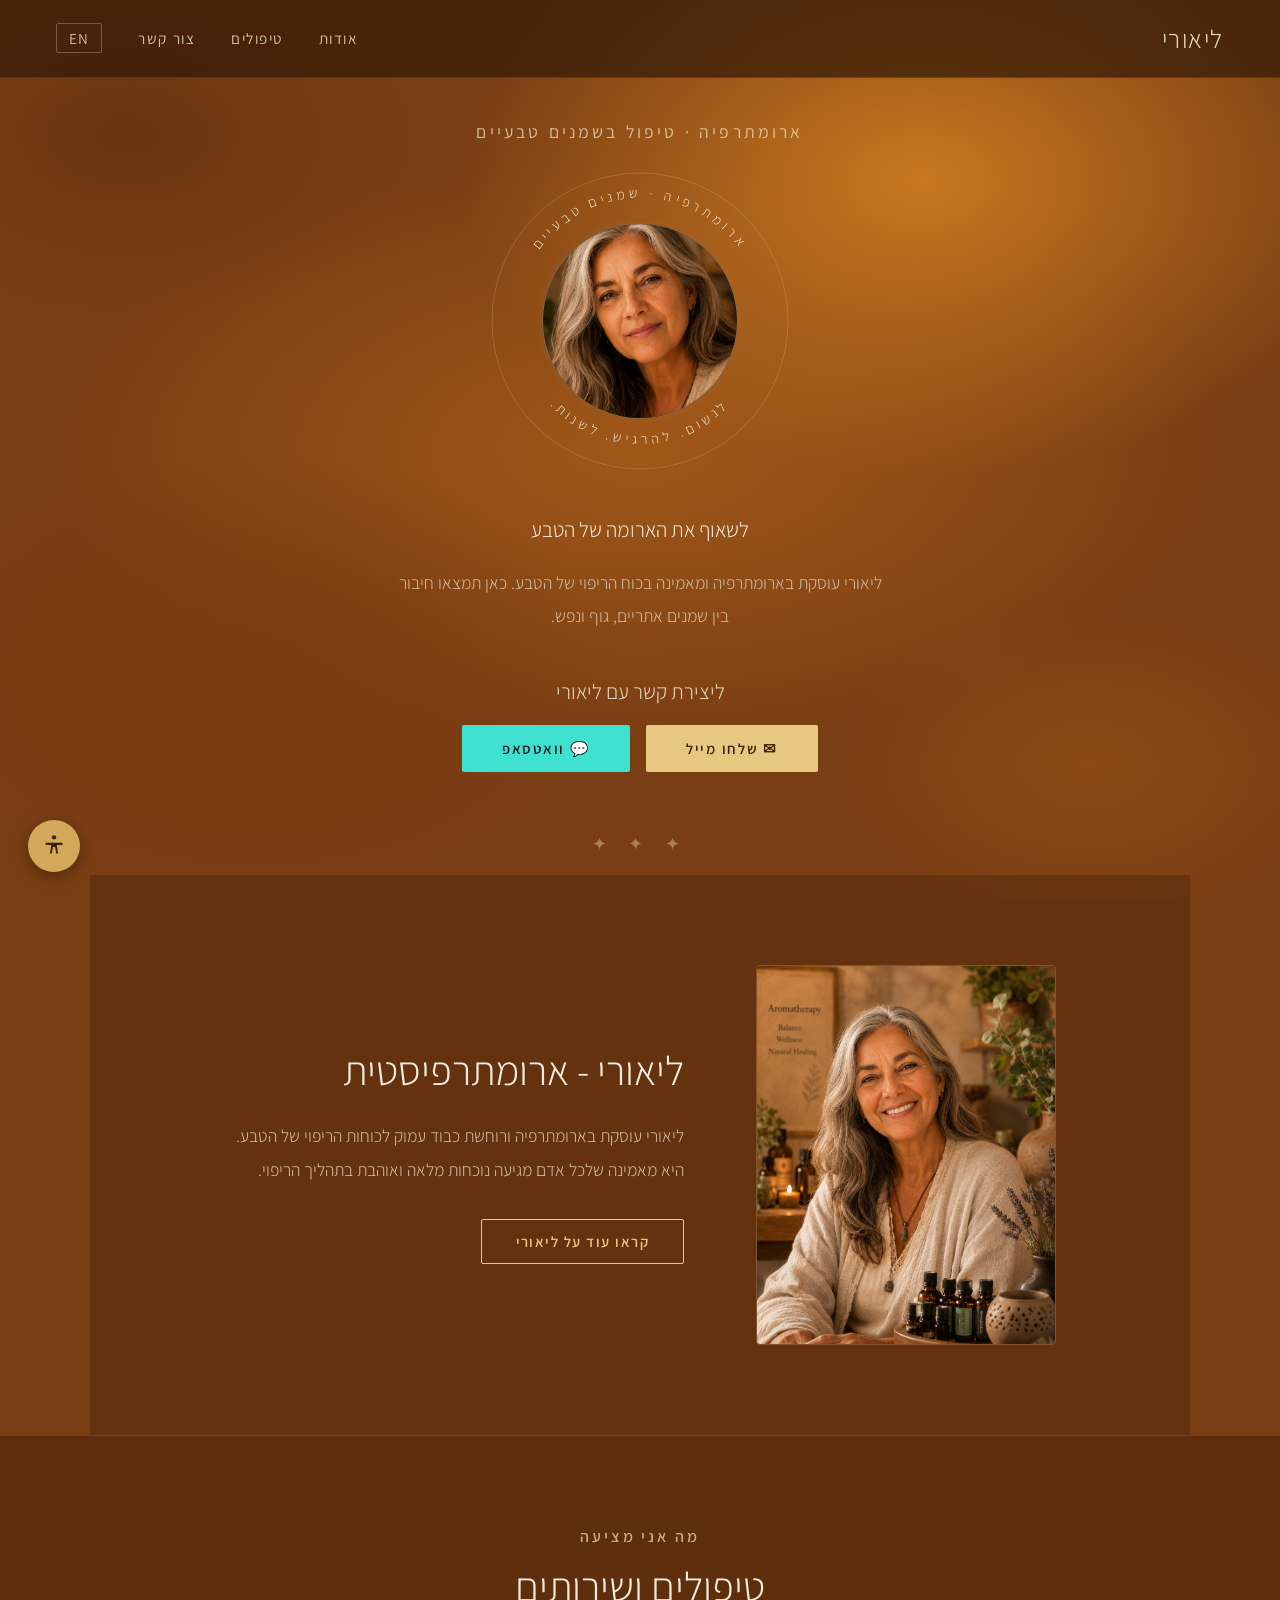
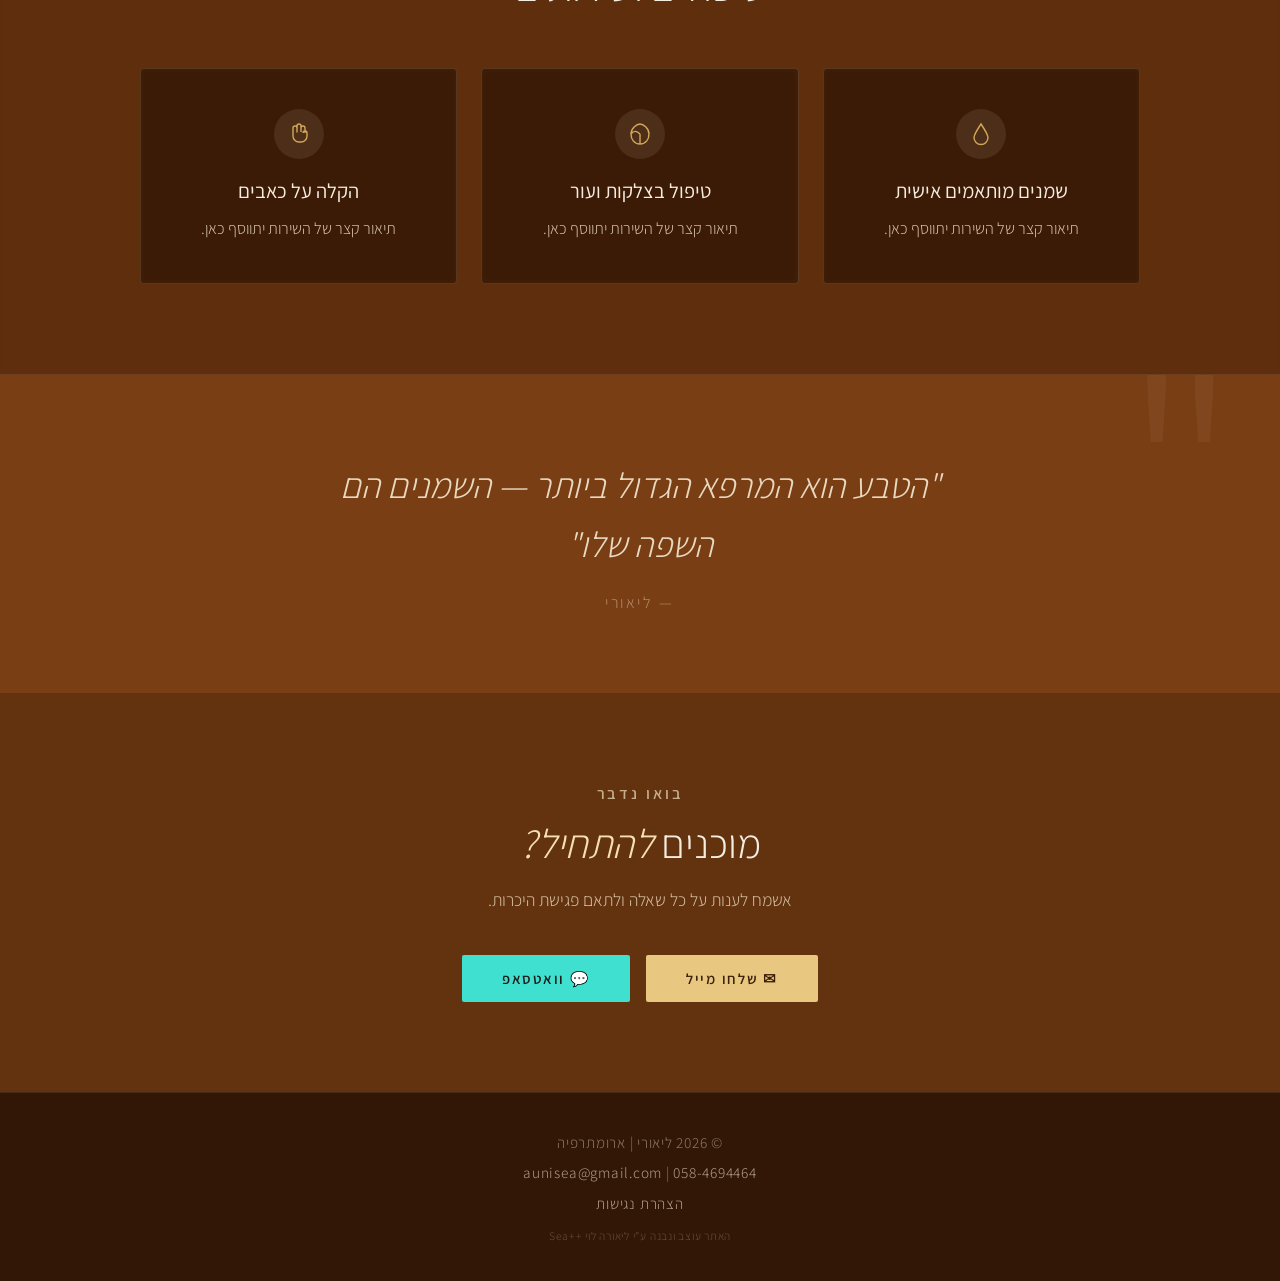
<file: aroma_liori/index.html>
<!DOCTYPE html>
<html lang="he" dir="rtl">
<head>
  <meta charset="UTF-8" />
  <meta name="viewport" content="width=device-width, initial-scale=1.0"/>
  <title>ליאורי | ארומתרפיה</title>
  <link rel="preconnect" href="https://fonts.googleapis.com">
  <link rel="preconnect" href="https://fonts.gstatic.com" crossorigin>
  <link href="https://fonts.googleapis.com/css2?family=Cormorant+Garamond:ital,wght@0,300;0,400;0,500;0,600;1,300;1,400&family=Assistant:wght@300;400;600&display=swap" rel="stylesheet">
  <style>
    :root {
      --bg-deep:    #3B1F08;
      --sand:       #E8D9C0;
      --terracotta: #D4956A;
      --amber:      #C8843C;
      --gold:       #D4A85A;
      --text-light: #F5EDE0;
      --text-mid:   #D4C0A4;
      --text-dim:   #A08868;
    }

    * { margin: 0; padding: 0; box-sizing: border-box; }
    html { scroll-behavior: smooth; }

    body {
      color: var(--text-light);
      font-family: 'Assistant', sans-serif;
      font-weight: 300;
      direction: rtl;
      text-align: right;
      /* painterly warm background — varied, not flat */
      background:
        radial-gradient(ellipse 60% 55% at 72% 20%, #C87820 0%, transparent 60%),
        radial-gradient(ellipse 50% 45% at 20% 75%, #7A3C10 0%, transparent 55%),
        radial-gradient(ellipse 70% 50% at 50% 50%, #A05818 0%, transparent 65%),
        radial-gradient(ellipse 40% 35% at 85% 85%, #8B4A14 0%, transparent 50%),
        radial-gradient(ellipse 45% 40% at 10% 15%, #6B3410 0%, transparent 50%),
        #7A3E14;
      background-attachment: fixed;
    }

    /* ══ NAV ══ */
    nav {
      position: fixed;
      top: 0; right: 0; left: 0;
      z-index: 100;
      display: flex;
      justify-content: space-between;
      align-items: center;
      padding: 22px 56px;
      background: rgba(50, 25, 6, 0.7);
      backdrop-filter: blur(16px);
      border-bottom: 1px solid rgba(232,217,192,0.12);
    }

    .nav-logo {
      font-family: 'Assistant', sans-serif;
      font-size: 1.6rem;
      font-weight: 300;
      color: var(--sand);
      letter-spacing: 0.06em;
      text-decoration: none;
    }

    .nav-links { display: flex; gap: 36px; list-style: none; }
    .nav-links a {
      font-size: 0.95rem; font-weight: 400;
      color: var(--text-mid);
      text-decoration: none; letter-spacing: 0.1em;
      transition: color 0.3s;
    }
    .nav-links a:hover { color: var(--gold); }

    /* ══ HERO ══ */
    .hero {
      display: flex;
      flex-direction: column;
      justify-content: center;
      align-items: center;
      text-align: center;
      padding: 120px 40px 40px;
    }

    /* ── arc circle ── */
    .arc-wrap {
      position: relative;
      width: 320px; height: 320px;
      margin: 0 auto 36px;
      opacity: 0;
      animation: fadeUp 1s ease 0.3s forwards;
    }

    .arc-svg {
      position: absolute;
      inset: 0;
      width: 100%; height: 100%;
      overflow: visible;
    }

    .arc-text {
      font-family: 'Assistant', sans-serif;
      font-size: 14px;
      font-weight: 300;
      letter-spacing: 4px;
      fill: #F0DFC0;
    }

    .photo-circle {
      position: absolute;
      /* centered: (320 - 196) / 2 = 62px from each side */
      top: 62px; left: 62px;
      width: 196px; height: 196px;
      border-radius: 50%;
      background: rgba(60,30,8,0.6);
      border: 1.5px solid rgba(232,217,192,0.3);
      display: flex;
      flex-direction: column;
      align-items: center;
      justify-content: center;
      gap: 6px;
      overflow: hidden;
      backdrop-filter: blur(4px);
    }

    .photo-circle img { width: 100%; height: 100%; object-fit: cover; border-radius: 50%; }
    .photo-circle svg { width: 40px; height: 40px; opacity: 0.5; }
    .photo-circle span { font-size: 0.65rem; color: var(--text-mid); letter-spacing: 0.1em; }

    /* ── hero text ── */
    .hero-eyebrow {
      font-size: 1.1rem; font-weight: 400;
      letter-spacing: 0.18em;
      color: rgba(240,223,192,0.75);
      text-transform: uppercase;
      margin-bottom: 18px;
      opacity: 0;
      animation: fadeUp 0.9s ease 0.15s forwards;
    }

    .hero-title {
      font-family: 'Assistant', sans-serif;
      font-size: 1.32rem;
      font-weight: 300;
      line-height: 1.18;
      color: var(--text-light);
      margin-bottom: 24px;
      opacity: 0;
      animation: fadeUp 0.9s ease 0.55s forwards;
    }
    .hero-title em { font-style: italic; color: #F5E0B0; }

    .hero-subtitle {
      font-size: 1.1rem; font-weight: 300;
      line-height: 1.9;
      color: var(--text-mid);
      max-width: 500px;
      margin: 0 auto 44px;
      opacity: 0;
      animation: fadeUp 0.9s ease 0.72s forwards;
    }

    .btn-primary {
      display: inline-block;
      font-size: 0.92rem; font-weight: 600;
      letter-spacing: 0.12em;
      color: #3B1F08;
      background: #E8C880;
      padding: 14px 40px;
      border-radius: 2px;
      text-decoration: none;
      transition: background 0.3s, transform 0.2s;
      opacity: 0;
      animation: fadeUp 0.9s ease 0.88s forwards;
    }
    .btn-primary:hover { background: var(--sand); transform: translateY(-2px); }

    /* ══ DIVIDER ══ */
    .divider {
      text-align: center; padding: 20px 0;
      color: rgba(240,223,192,0.4);
      font-size: 1.1rem; letter-spacing: 0.5em;
    }

    /* ══ ABOUT TEASER ══ */
    .about-teaser {
      padding: 90px 40px;
      display: flex;
      justify-content: center;
      align-items: center;
      gap: 72px;
      max-width: 1100px;
      margin: 0 auto;
      background: rgba(40,18,4,0.25);
      backdrop-filter: blur(2px);
    }

    .about-img-block { flex-shrink: 0; position: relative; }

    .about-photo-placeholder {
      width: 300px; height: 380px;
      background: rgba(40,18,4,0.35);
      border-radius: 4px;
      display: flex; flex-direction: column;
      align-items: center; justify-content: center;
      gap: 12px;
      border: 1px solid rgba(232,217,192,0.18);
      backdrop-filter: blur(4px);
    }
    .about-photo-placeholder svg { width: 48px; height: 48px; opacity: 0.4; }
    .about-photo-placeholder span { font-size: 0.76rem; color: var(--text-mid); letter-spacing: 0.1em; }

    .about-img-block::before { content: none; }

    .about-text { max-width: 460px; }

    .section-eyebrow {
      font-size: 1rem; font-weight: 600;
      letter-spacing: 0.18em;
      color: rgba(240,223,192,0.7);
      text-transform: uppercase; margin-bottom: 14px;
    }

    .section-title {
      font-family: 'Assistant', sans-serif;
      font-size: clamp(1.9rem, 3.2vw, 2.8rem);
      font-weight: 300; line-height: 1.25;
      color: var(--text-light); margin-bottom: 22px;
    }
    .section-title em { font-style: italic; color: #F5E0B0; }

    .section-body {
      font-size: 1.1rem; font-weight: 300;
      line-height: 1.95; color: var(--text-mid);
      margin-bottom: 32px;
    }

    .btn-outline {
      display: inline-block;
      font-size: 0.92rem; font-weight: 600;
      letter-spacing: 0.1em;
      color: #E8C880;
      border: 1.5px solid #E8C880;
      padding: 12px 34px; border-radius: 2px;
      text-decoration: none;
      transition: background 0.3s, color 0.3s;
    }
    .btn-outline:hover { background: #E8C880; color: #3B1F08; }

    /* ══ SERVICES ══ */
    .services {
      padding: 90px 40px; text-align: center;
      background: rgba(30,12,2,0.3);
      backdrop-filter: blur(3px);
      border-top: 1px solid rgba(232,217,192,0.1);
      border-bottom: 1px solid rgba(232,217,192,0.1);
    }
    .services-header { margin-bottom: 56px; }

    .cards-grid {
      display: grid;
      grid-template-columns: repeat(3, 1fr);
      gap: 24px; max-width: 1000px; margin: 0 auto;
    }

    .card {
      background: rgba(40,18,4,0.45);
      border: 1px solid rgba(232,217,192,0.14);
      border-radius: 4px; padding: 40px 28px;
      transition: transform 0.3s, box-shadow 0.3s, border-color 0.3s;
      backdrop-filter: blur(4px);
    }
    .card:hover {
      transform: translateY(-6px);
      box-shadow: 0 16px 48px rgba(0,0,0,0.25);
      border-color: rgba(232,217,192,0.3);
    }

    .card-icon {
      width: 50px; height: 50px;
      margin: 0 auto 18px;
      background: rgba(232,217,192,0.1);
      border-radius: 50%;
      display: flex; align-items: center; justify-content: center;
    }
    .card-icon svg { width: 24px; height: 24px; }

    .card-title {
      font-family: 'Assistant', sans-serif;
      font-size: 1.28rem; font-weight: 400;
      color: var(--text-light); margin-bottom: 10px;
    }
    .card-body { font-size: 1.02rem; font-weight: 300; line-height: 1.8; color: var(--text-mid); }

    /* ══ QUOTE ══ */
    .quote-banner {
      padding: 80px 40px; text-align: center;
      position: relative; overflow: hidden;
    }
    .quote-banner::before {
      content: '"';
      position: absolute; top: -60px; right: 40px;
      font-family: 'Assistant', sans-serif;
      font-size: 20rem;
      color: rgba(232,217,192,0.06);
      line-height: 1; pointer-events: none;
    }

    .quote-text {
      font-family: 'Assistant', sans-serif;
      font-size: clamp(1.5rem, 2.8vw, 2.3rem);
      font-weight: 300; font-style: italic;
      color: var(--sand);
      max-width: 680px; margin: 0 auto 18px;
      line-height: 1.65;
    }
    .quote-attr { font-size: 1rem; letter-spacing: 0.16em; color: rgba(232,217,192,0.5); text-transform: uppercase; }

    /* ══ CONTACT ══ */
    .contact-teaser {
      padding: 90px 40px; text-align: center;
      background: rgba(30,12,2,0.25);
    }
    .contact-teaser .section-title { margin-bottom: 14px; }
    .contact-teaser .section-body  { max-width: 440px; margin: 0 auto 38px; }

    /* ══ FOOTER ══ */
    footer {
      background: rgba(20,8,2,0.7);
      backdrop-filter: blur(8px);
      color: rgba(232,217,192,0.5);
      text-align: center; padding: 34px 40px;
      font-size: 0.95rem; font-weight: 300;
      letter-spacing: 0.05em; line-height: 2;
      border-top: 1px solid rgba(232,217,192,0.1);
    }
    footer a { color: rgba(232,217,192,0.7); text-decoration: none; }
    footer a:hover { color: var(--sand); }
    footer .footer-credit { margin-top: 6px; font-size: 0.72rem; opacity: 0.4; }

    @keyframes fadeUp {
      from { opacity: 0; transform: translateY(24px); }
      to   { opacity: 1; transform: translateY(0); }
    }

    @media (max-width: 860px) {
      nav { padding: 18px 22px; }
      .about-teaser { flex-direction: column; gap: 44px; }
      .about-photo-placeholder { width: 100%; max-width: 300px; height: 300px; }
      .cards-grid { grid-template-columns: 1fr; }
    }
  </style>
  <style>
    .skip-link {
      position: absolute;
      top: -100px;
      right: 0;
      background: var(--gold);
      color: #3B1F08;
      padding: 10px 20px;
      font-weight: 600;
      font-size: 0.9rem;
      z-index: 9999;
      transition: top 0.2s;
      border-radius: 0 0 4px 4px;
    }
    .skip-link:focus { top: 0; }
  </style>
</head>
<body>

  <a class="skip-link" href="#main-content">דלג לתוכן הראשי</a>

  <!-- NAV -->
  <nav aria-label="ניווט ראשי">
    <a class="nav-logo" href="index.html">ליאורי</a>
    <ul class="nav-links">
      <li><a href="about.html">אודות</a></li>
      <li><a href="#services">טיפולים</a></li>
      <li><a href="#contact">צור קשר</a></li>
      <li><a href="index_en.html" style="border:1px solid rgba(232,217,192,0.3);padding:4px 12px;border-radius:2px;letter-spacing:0.08em;">EN</a></li>
    </ul>
  </nav>

  <!-- HERO -->
  <section class="hero" id="main-content">
    <p class="hero-eyebrow">ארומתרפיה · טיפול בשמנים טבעיים</p>

    <!--
      ARC WRAP: 320×320 container
      Photo circle: 196×196, centered → offset 62px from each edge
      
      Arc geometry:
        Circle center: (160, 160)
        Photo radius: 98px
        Outer ring radius: 148px  → text sits ~halfway between photo edge (98) and ring (148) → at r=123
        
      Top arc path: starts left of center, curves above, ends right
        center (160,160), radius 123
        left point:  160 - 123 = 37  → (37, 160)
        right point: 160 + 123 = 283 → (283, 160)
        "A 123,123 0 0,1" means sweep clockwise (over the top)

      Bottom arc path: same radius, sweep counter-clockwise (under the bottom)
        "A 123,123 0 0,0"
    -->
    <div class="arc-wrap">
      <svg class="arc-svg" viewBox="0 0 320 320">
        <defs>
          <path id="topArc"
            d="M 37,160 A 123,123 0 0,1 283,160"/>
          <path id="bottomArc"
            d="M 37,160 A 123,123 0 0,0 283,160"/>
        </defs>

        <!-- outer decorative ring -->
        <circle cx="160" cy="160" r="148" fill="none" stroke="rgba(232,217,192,0.2)" stroke-width="1"/>
        <circle cx="160" cy="160" r="100" fill="none" stroke="rgba(232,217,192,0.1)" stroke-width="0.5"/>

        <!-- top: convex text, reads above circle -->
        <text class="arc-text">
          <textPath href="#topArc" startOffset="50%" text-anchor="middle">
            ארומתרפיה · שמנים טבעיים
          </textPath>
        </text>

        <!-- bottom: concave text, reads below circle -->
        <text class="arc-text">
          <textPath href="#bottomArc" startOffset="50%" text-anchor="middle">
            לנשום. להרגיש. לשנות.
          </textPath>
        </text>
      </svg>

      <!-- photo placeholder, absolutely centered -->
      <div class="photo-circle">
        <img src="pics/lioriface.png" alt="ליאורי"/>
      </div>
    </div>

    <h1 class="hero-title">לשאוף את הארומה של הטבע</h1>
    <p class="hero-subtitle">
      ליאורי עוסקת בארומתרפיה ומאמינה בכוח הריפוי של הטבע.
      כאן תמצאו חיבור בין שמנים אתריים, גוף ונפש.
    </p>
    <div style="text-align:center">
      <p style="font-family:'Assistant',sans-serif;font-size:1.32rem;font-weight:300;color:var(--sand);margin-bottom:20px">ליצירת קשר עם ליאורי</p>
      <div style="display:flex;gap:16px;justify-content:center;flex-wrap:wrap">
        <a class="btn-primary" href="mailto:aunisea@gmail.com" target="_blank" aria-label="שליחת מייל לליאורי">✉ שלחו מייל</a>
        <a class="btn-primary" href="https://wa.me/972584694464?text=%D7%94%D7%99%D7%99%20%D7%9C%D7%99%D7%90%D7%95%D7%A8%D7%99%2C%20%D7%94%D7%92%D7%A2%D7%AA%D7%99%20%D7%90%D7%9C%D7%99%D7%9A%20%D7%93%D7%A8%D7%9A%20%D7%94%D7%90%D7%AA%D7%A8%2C%20%D7%90%D7%A9%D7%9E%D7%97%20%D7%A9%D7%AA%D7%A6%D7%A8%D7%99%20%D7%90%D7%99%D7%AA%D7%99%20%D7%A7%D7%A9%D7%A8" target="_blank" style="background:#40e0d0;color:#1a1a1a" aria-label="פתיחת שיחת וואטסאפ עם ליאורי">💬 וואטסאפ</a>
      </div>
    </div>
  </section>

  <div class="divider">✦ ✦ ✦</div>

  <!-- ABOUT TEASER -->
  <section class="about-teaser">
    <div class="about-img-block">
      <img src="pics/liori.png" alt="ליאורי" style="width:300px;height:380px;object-fit:cover;object-position:top;border-radius:4px;display:block;border:1px solid rgba(232,217,192,0.2)"/>
    </div>
    <div class="about-text">
      <h2 class="section-title">ליאורי - ארומתרפיסטית</h2>
      <p class="section-body">
        ליאורי עוסקת בארומתרפיה ורוחשת כבוד עמוק לכוחות הריפוי של הטבע.
        היא מאמינה שלכל אדם מגיעה נוכחות מלאה ואוהבת בתהליך הריפוי.
      </p>
      <a class="btn-outline" href="about.html">קראו עוד על ליאורי</a>
    </div>
  </section>

  <!-- SERVICES -->
  <section class="services" id="services" aria-label="טיפולים ושירותים">
    <div class="services-header">
      <p class="section-eyebrow">מה אני מציעה</p>
      <h2 class="section-title">טיפולים ושירותים</h2>
    </div>
    <div class="cards-grid">
      <div class="card">
        <div class="card-icon">
          <svg viewBox="0 0 24 24" fill="none" stroke="#D4A85A" stroke-width="1.4" aria-hidden="true">
            <path d="M12 2C8 8 5 12.5 5 15.5a7 7 0 0014 0C19 12.5 16 8 12 2z"/>
          </svg>
        </div>
        <h3 class="card-title">שמנים מותאמים אישית</h3>
        <p class="card-body">תיאור קצר של השירות יתווסף כאן.</p>
      </div>
      <div class="card">
        <div class="card-icon">
          <svg viewBox="0 0 24 24" fill="none" stroke="#D4A85A" stroke-width="1.4" aria-hidden="true">
            <path d="M12 22C6 22 3 17 3 12c0-6 6-10 9-10s9 4 9 10c0 5-3 10-9 10z"/>
            <path d="M12 22V12M12 12C9 9 6 8 3 12"/>
          </svg>
        </div>
        <h3 class="card-title">טיפול בצלקות ועור</h3>
        <p class="card-body">תיאור קצר של השירות יתווסף כאן.</p>
      </div>
      <div class="card">
        <div class="card-icon">
          <svg viewBox="0 0 24 24" fill="none" stroke="#D4A85A" stroke-width="1.4" aria-hidden="true">
            <path d="M18 11V6a2 2 0 00-2-2v0a2 2 0 00-2 2v0M14 10V4a2 2 0 00-2-2v0a2 2 0 00-2 2v2M10 10.5V6a2 2 0 00-2-2v0a2 2 0 00-2 2v8a6 6 0 006 6h2a6 6 0 006-6v-3a2 2 0 00-2-2v0a2 2 0 00-2 2v0"/>
          </svg>
        </div>
        <h3 class="card-title">הקלה על כאבים</h3>
        <p class="card-body">תיאור קצר של השירות יתווסף כאן.</p>
      </div>
    </div>
  </section>

  <!-- QUOTE -->
  <section class="quote-banner">
    <p class="quote-text">"הטבע הוא המרפא הגדול ביותר — השמנים הם השפה שלו"</p>
    <p class="quote-attr">— ליאורי</p>
  </section>

  <!-- CONTACT -->
  <section class="contact-teaser" id="contact">
    <p class="section-eyebrow">בואו נדבר</p>
    <h2 class="section-title">מוכנים <em>להתחיל?</em></h2>
    <p class="section-body">אשמח לענות על כל שאלה ולתאם פגישת היכרות.</p>
    <div style="display:flex;gap:16px;justify-content:center;flex-wrap:wrap">
    <a class="btn-primary" href="mailto:aunisea@gmail.com" target="_blank">
      ✉ שלחו מייל
    </a>
    <a class="btn-primary" href="https://wa.me/972584694464?text=%D7%94%D7%99%D7%99%20%D7%9C%D7%99%D7%90%D7%95%D7%A8%D7%99%2C%20%D7%94%D7%92%D7%A2%D7%AA%D7%99%20%D7%90%D7%9C%D7%99%D7%9A%20%D7%93%D7%A8%D7%9A%20%D7%94%D7%90%D7%AA%D7%A8%2C%20%D7%90%D7%A9%D7%9E%D7%97%20%D7%A9%D7%AA%D7%A6%D7%A8%D7%99%20%D7%90%D7%99%D7%AA%D7%99%20%D7%A7%D7%A9%D7%A8" target="_blank" style="background:#40e0d0;color:#1a1a1a">
      💬 וואטסאפ
    </a>
  </div>
  </section>

  <!-- FOOTER -->
  <footer>
    <p>© 2026 ליאורי | ארומתרפיה</p>
    <p><a href="mailto:aunisea@gmail.com">aunisea@gmail.com</a> | <a href="https://wa.me/972584694464?text=%D7%94%D7%99%D7%99%20%D7%9C%D7%99%D7%90%D7%95%D7%A8%D7%94%2C%20%D7%94%D7%92%D7%A2%D7%AA%D7%99%20%D7%90%D7%9C%D7%99%D7%9A%20%D7%93%D7%A8%D7%9A%20%D7%94%D7%90%D7%AA%D7%A8%2C%20%D7%90%D7%A9%D7%9E%D7%97%20%D7%A9%D7%AA%D7%A6%D7%A8%D7%99%20%D7%90%D7%99%D7%AA%D7%99%20%D7%A7%D7%A9%D7%A8" target="_blank">058-4694464</a></p>
    <p><a href="accessibility.html">הצהרת נגישות</a></p>
    <p class="footer-credit"><a href="https://sealilev.github.io/liora-gifts/index.html" target="_blank">האתר עוצב ונבנה ע"י ליאורה לוי ++Sea</a></p>
  </footer>

<!-- ══ ACCESSIBILITY WIDGET ══ -->
<style>
  #a11y-btn {
    position: fixed;
    bottom: 28px;
    left: 28px;
    z-index: 9000;
    width: 52px; height: 52px;
    border-radius: 50%;
    background: var(--gold);
    border: none;
    cursor: pointer;
    display: flex; align-items: center; justify-content: center;
    box-shadow: 0 4px 16px rgba(0,0,0,0.35);
    transition: background 0.2s, transform 0.2s;
  }
  #a11y-btn:hover { background: var(--sand); transform: scale(1.07); }
  #a11y-btn svg { width: 26px; height: 26px; fill: #3B1F08; }

  #a11y-panel {
    position: fixed;
    bottom: 90px;
    left: 28px;
    z-index: 9001;
    background: rgba(30,12,2,0.96);
    border: 1px solid rgba(212,168,90,0.35);
    border-radius: 10px;
    padding: 18px 20px 14px;
    min-width: 220px;
    backdrop-filter: blur(14px);
    box-shadow: 0 8px 32px rgba(0,0,0,0.45);
    direction: rtl;
    display: none;
  }
  #a11y-panel.open { display: block; }

  .a11y-header {
    display: flex;
    justify-content: space-between;
    align-items: center;
    margin-bottom: 16px;
  }
  .a11y-header span {
    font-family: 'Assistant', sans-serif;
    font-size: 1.1rem; font-weight: 400;
    color: var(--sand);
    letter-spacing: 0.06em;
  }
  .a11y-close {
    background: none; border: none;
    color: var(--text-dim); font-size: 1.1rem;
    cursor: pointer; padding: 0 4px; line-height: 1;
  }
  .a11y-close:hover { color: var(--sand); }

  .a11y-row {
    display: flex;
    justify-content: space-between;
    align-items: center;
    padding: 9px 0;
    border-top: 1px solid rgba(212,168,90,0.15);
    font-size: 0.85rem;
    color: var(--text-mid);
  }

  .a11y-toggle {
    position: relative;
    width: 36px; height: 20px;
    flex-shrink: 0;
  }
  .a11y-toggle input { opacity: 0; width: 0; height: 0; }
  .a11y-toggle .slider {
    position: absolute; inset: 0;
    background: rgba(232,217,192,0.15);
    border-radius: 20px;
    cursor: pointer;
    transition: background 0.2s;
  }
  .a11y-toggle .slider::before {
    content: '';
    position: absolute;
    width: 14px; height: 14px;
    left: 3px; top: 3px;
    background: var(--text-dim);
    border-radius: 50%;
    transition: transform 0.2s, background 0.2s;
  }
  .a11y-toggle input:checked + .slider { background: var(--gold); }
  .a11y-toggle input:checked + .slider::before {
    transform: translateX(16px);
    background: #3B1F08;
  }

  .a11y-font-btns { display: flex; gap: 6px; align-items: center; }
  .a11y-font-btns button {
    background: rgba(232,217,192,0.1);
    border: 1px solid rgba(212,168,90,0.25);
    color: var(--text-mid);
    border-radius: 4px;
    cursor: pointer;
    padding: 2px 8px;
    font-family: 'Assistant', sans-serif;
    font-weight: 600;
    transition: background 0.15s;
  }
  .a11y-font-btns button:hover { background: rgba(212,168,90,0.2); color: var(--sand); }
  .a11y-font-size-label { font-size: 0.78rem; color: var(--text-dim); min-width: 30px; text-align: center; }

  .a11y-reset {
    display: flex;
    align-items: center;
    justify-content: center;
    gap: 6px;
    width: 100%;
    margin-top: 12px;
    padding: 7px;
    background: none;
    border: 1px solid rgba(212,168,90,0.2);
    border-radius: 6px;
    color: var(--text-dim);
    font-family: 'Assistant', sans-serif;
    font-size: 0.82rem;
    cursor: pointer;
    transition: border-color 0.2s, color 0.2s;
  }
  .a11y-reset:hover { border-color: var(--gold); color: var(--gold); }

  /* High contrast mode */
  body.a11y-contrast {
    filter: contrast(1.6) brightness(1.1);
  }
  /* Highlight links */
  body.a11y-links a {
    text-decoration: underline !important;
    outline: 1px solid var(--gold);
    outline-offset: 2px;
  }
</style>

<button id="a11y-btn" aria-label="תפריט נגישות" aria-expanded="false" aria-controls="a11y-panel">
  <svg viewBox="0 0 24 24" xmlns="http://www.w3.org/2000/svg">
    <circle cx="12" cy="4" r="2"/>
    <path d="M19 9H5a1 1 0 0 0 0 2h4.5l-1.2 8H10l1-6h2l1 6h1.7l-1.2-8H19a1 1 0 0 0 0-2z"/>
  </svg>
</button>

<div id="a11y-panel" role="dialog" aria-label="הגדרות נגישות">
  <div class="a11y-header">
    <span>נגישות</span>
    <button class="a11y-close" aria-label="סגור תפריט נגישות">✕</button>
  </div>

  <div class="a11y-row">
    <span>ניגודיות גבוהה</span>
    <label class="a11y-toggle">
      <input type="checkbox" id="a11y-contrast-toggle" aria-label="הפעלת ניגודיות גבוהה">
      <span class="slider"></span>
    </label>
  </div>

  <div class="a11y-row">
    <span>גודל גופן: <span class="a11y-font-size-label" id="a11y-font-label">רגיל</span></span>
    <div class="a11y-font-btns">
      <button id="a11y-font-plus" aria-label="הגדל גופן">A+</button>
      <button id="a11y-font-minus" aria-label="הקטן גופן">A−</button>
    </div>
  </div>

  <div class="a11y-row">
    <span>הדגשת קישורים</span>
    <label class="a11y-toggle">
      <input type="checkbox" id="a11y-links-toggle" aria-label="הדגשת קישורים">
      <span class="slider"></span>
    </label>
  </div>

  <button class="a11y-reset" id="a11y-reset" aria-label="איפוס הגדרות נגישות">
    <span>↺</span> איפוס
  </button>
</div>

<script>
(function() {
  const btn   = document.getElementById('a11y-btn');
  const panel = document.getElementById('a11y-panel');
  const closeBtn = panel.querySelector('.a11y-close');
  let fontSize = 0; // steps: -2 to +4

  function togglePanel() {
    const open = panel.classList.toggle('open');
    btn.setAttribute('aria-expanded', open);
    if (open) closeBtn.focus();
  }

  btn.addEventListener('click', togglePanel);
  closeBtn.addEventListener('click', function() {
    panel.classList.remove('open');
    btn.setAttribute('aria-expanded', 'false');
    btn.focus();
  });

  document.addEventListener('keydown', function(e) {
    if (e.key === 'Escape' && panel.classList.contains('open')) {
      panel.classList.remove('open');
      btn.setAttribute('aria-expanded', 'false');
      btn.focus();
    }
  });

  // Contrast
  document.getElementById('a11y-contrast-toggle').addEventListener('change', function() {
    document.body.classList.toggle('a11y-contrast', this.checked);
  });

  // Font size
  const labels = ['קטן מאוד', 'קטן', 'רגיל', 'גדול', 'גדול מאוד', 'ענק', 'ענק מאוד'];
  function applyFont() {
    const pct = 100 + fontSize * 12;
    document.documentElement.style.fontSize = pct + '%';
    const labelIndex = Math.min(Math.max(fontSize + 2, 0), labels.length - 1);
    document.getElementById('a11y-font-label').textContent = labels[labelIndex];
  }
  document.getElementById('a11y-font-plus').addEventListener('click', function() {
    if (fontSize < 4) { fontSize++; applyFont(); }
  });
  document.getElementById('a11y-font-minus').addEventListener('click', function() {
    if (fontSize > -2) { fontSize--; applyFont(); }
  });

  // Links
  document.getElementById('a11y-links-toggle').addEventListener('change', function() {
    document.body.classList.toggle('a11y-links', this.checked);
  });

  // Reset
  document.getElementById('a11y-reset').addEventListener('click', function() {
    fontSize = 0;
    document.documentElement.style.fontSize = '';
    document.getElementById('a11y-font-label').textContent = 'רגיל';
    document.getElementById('a11y-contrast-toggle').checked = false;
    document.getElementById('a11y-links-toggle').checked = false;
    document.body.classList.remove('a11y-contrast', 'a11y-links');
  });
})();
</script>

</body>
</html>
</file>
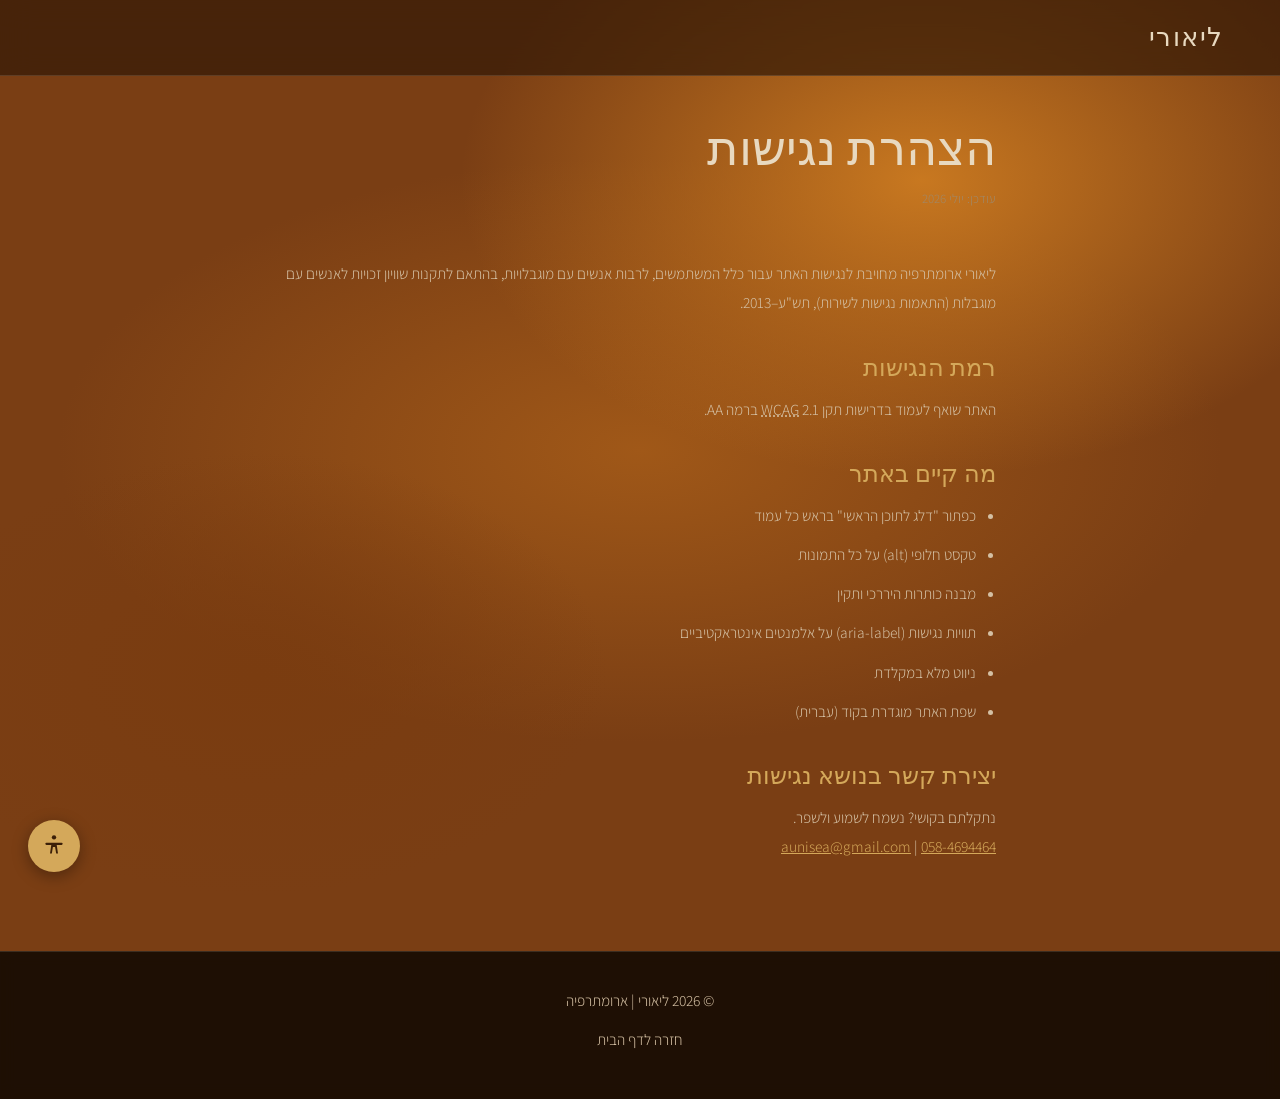
<file: aroma_liori/accessibility.html>
<!DOCTYPE html>
<html lang="he" dir="rtl">
<head>
  <meta charset="UTF-8"/>
  <meta name="viewport" content="width=device-width, initial-scale=1.0"/>
  <title>הצהרת נגישות | ליאורי ארומתרפיה</title>
  <link href="https://fonts.googleapis.com/css2?family=Cormorant+Garamond:ital,wght@0,300;0,400;1,300;1,400&family=Assistant:wght@300;400;600&display=swap" rel="stylesheet">
  <style>
    :root {
      --bg: #3B1F08;
      --gold: #D4A85A;
      --sand: #E8D9C0;
      --text: #F5EDE0;
      --text-mid: #D4C0A4;
      --text-dim: #A08868;
      --border: rgba(232,217,192,0.15);
    }
    * { margin:0; padding:0; box-sizing:border-box; }
    body {
      font-family: 'Assistant', sans-serif;
      font-weight: 300;
      direction: rtl;
      color: var(--text);
      min-height: 100vh;
      background:
        radial-gradient(ellipse 60% 55% at 72% 20%, #C87820 0%, transparent 60%),
        radial-gradient(ellipse 50% 45% at 20% 75%, #7A3C10 0%, transparent 55%),
        radial-gradient(ellipse 70% 50% at 50% 50%, #A05818 0%, transparent 65%),
        #7A3E14;
      background-attachment: fixed;
    }
    nav {
      position: fixed; top:0; right:0; left:0; z-index:100;
      display: flex; justify-content: space-between; align-items: center;
      padding: 22px 56px;
      background: rgba(50,25,6,0.7);
      backdrop-filter: blur(16px);
      border-bottom: 1px solid var(--border);
    }
    .nav-logo {
      font-family: 'Cormorant Garamond', serif;
      font-size: 1.6rem; font-weight: 300;
      color: var(--sand); text-decoration: none;
      letter-spacing: 0.06em;
    }
    .skip-link {
      position: absolute; top: -100px; right: 0;
      background: var(--gold); color: #3B1F08;
      padding: 10px 20px; font-weight: 600; font-size: 0.9rem;
      z-index: 9999; transition: top 0.2s; border-radius: 0 0 4px 4px;
    }
    .skip-link:focus { top: 0; }
    main {
      max-width: 760px; margin: 0 auto;
      padding: 120px 24px 80px;
    }
    h1 {
      font-family: 'Cormorant Garamond', serif;
      font-size: clamp(2rem, 4vw, 3rem);
      font-weight: 300; color: var(--sand);
      margin-bottom: 8px;
    }
    .updated {
      font-size: 0.8rem; color: var(--text-dim);
      margin-bottom: 48px;
    }
    h2 {
      font-family: 'Cormorant Garamond', serif;
      font-size: 1.5rem; font-weight: 400;
      color: var(--gold); margin: 36px 0 12px;
    }
    p, li {
      font-size: 0.96rem; color: var(--text-mid);
      line-height: 1.9; margin-bottom: 10px;
    }
    ul { padding-right: 20px; margin-bottom: 10px; }
    a { color: var(--gold); }
    a:hover { color: var(--sand); }
    footer {
      background: rgba(15,8,2,0.85);
      backdrop-filter: blur(8px);
      color: var(--text-dim);
      text-align: center;
      padding: 34px 40px;
      font-size: 0.8rem; line-height: 2;
      border-top: 1px solid var(--border);
    }
    footer a { color: var(--text-mid); text-decoration: none; }
    footer a:hover { color: var(--sand); }
    @media (max-width: 600px) {
      nav { padding: 18px 22px; }
      main { padding: 100px 18px 60px; }
    }
  </style>
</head>
<body>

<a class="skip-link" href="#main-content">דלג לתוכן הראשי</a>

<nav aria-label="ניווט ראשי">
  <a class="nav-logo" href="index.html">ליאורי</a>
</nav>

<main id="main-content">
  <h1>הצהרת נגישות</h1>
  <p class="updated">עודכן: יולי 2026</p>

  <p>
    ליאורי ארומתרפיה מחויבת לנגישות האתר עבור כלל המשתמשים, לרבות אנשים עם מוגבלויות,
    בהתאם לתקנות שוויון זכויות לאנשים עם מוגבלות (התאמות נגישות לשירות), תש"ע–2013.
  </p>

  <h2>רמת הנגישות</h2>
  <p>האתר שואף לעמוד בדרישות תקן <abbr title="Web Content Accessibility Guidelines">WCAG</abbr> 2.1 ברמה AA.</p>

  <h2>מה קיים באתר</h2>
  <ul>
    <li>כפתור "דלג לתוכן הראשי" בראש כל עמוד</li>
    <li>טקסט חלופי (alt) על כל התמונות</li>
    <li>מבנה כותרות היררכי ותקין</li>
    <li>תוויות נגישות (aria-label) על אלמנטים אינטראקטיביים</li>
    <li>ניווט מלא במקלדת</li>
    <li>שפת האתר מוגדרת בקוד (עברית)</li>
  </ul>

  <h2>יצירת קשר בנושא נגישות</h2>
  <p>
    נתקלתם בקושי? נשמח לשמוע ולשפר.<br/>
    <a href="mailto:aunisea@gmail.com">aunisea@gmail.com</a> |
    <a href="https://wa.me/972584694464" aria-label="פתיחת שיחת וואטסאפ עם ליאורי">058-4694464</a>
  </p>
</main>

<footer>
  <p>© 2026 ליאורי | ארומתרפיה</p>
  <p><a href="index.html">חזרה לדף הבית</a></p>
</footer>

<!-- ══ ACCESSIBILITY WIDGET ══ -->
<style>
  #a11y-btn {
    position: fixed; bottom: 28px; left: 28px; z-index: 9000;
    width: 52px; height: 52px; border-radius: 50%;
    background: var(--gold); border: none; cursor: pointer;
    display: flex; align-items: center; justify-content: center;
    box-shadow: 0 4px 16px rgba(0,0,0,0.35);
    transition: background 0.2s, transform 0.2s;
  }
  #a11y-btn:hover { background: var(--sand); transform: scale(1.07); }
  #a11y-btn svg { width: 26px; height: 26px; fill: #3B1F08; }
  #a11y-panel {
    position: fixed; bottom: 90px; left: 28px; z-index: 9001;
    background: rgba(30,12,2,0.96); border: 1px solid rgba(212,168,90,0.35);
    border-radius: 10px; padding: 18px 20px 14px; min-width: 220px;
    backdrop-filter: blur(14px); box-shadow: 0 8px 32px rgba(0,0,0,0.45);
    direction: rtl; display: none;
  }
  #a11y-panel.open { display: block; }
  .a11y-header { display: flex; justify-content: space-between; align-items: center; margin-bottom: 16px; }
  .a11y-header span { font-family: 'Cormorant Garamond', serif; font-size: 1.1rem; font-weight: 400; color: var(--sand); letter-spacing: 0.06em; }
  .a11y-close { background: none; border: none; color: var(--text-dim); font-size: 1.1rem; cursor: pointer; padding: 0 4px; }
  .a11y-close:hover { color: var(--sand); }
  .a11y-row { display: flex; justify-content: space-between; align-items: center; padding: 9px 0; border-top: 1px solid rgba(212,168,90,0.15); font-size: 0.85rem; color: var(--text-mid); }
  .a11y-toggle { position: relative; width: 36px; height: 20px; flex-shrink: 0; }
  .a11y-toggle input { opacity: 0; width: 0; height: 0; }
  .a11y-toggle .slider { position: absolute; inset: 0; background: rgba(232,217,192,0.15); border-radius: 20px; cursor: pointer; transition: background 0.2s; }
  .a11y-toggle .slider::before { content: ''; position: absolute; width: 14px; height: 14px; left: 3px; top: 3px; background: var(--text-dim); border-radius: 50%; transition: transform 0.2s, background 0.2s; }
  .a11y-toggle input:checked + .slider { background: var(--gold); }
  .a11y-toggle input:checked + .slider::before { transform: translateX(16px); background: #3B1F08; }
  .a11y-font-btns { display: flex; gap: 6px; align-items: center; }
  .a11y-font-btns button { background: rgba(232,217,192,0.1); border: 1px solid rgba(212,168,90,0.25); color: var(--text-mid); border-radius: 4px; cursor: pointer; padding: 2px 8px; font-family: 'Assistant', sans-serif; font-weight: 600; transition: background 0.15s; }
  .a11y-font-btns button:hover { background: rgba(212,168,90,0.2); color: var(--sand); }
  .a11y-font-size-label { font-size: 0.78rem; color: var(--text-dim); min-width: 30px; text-align: center; }
  .a11y-reset { display: flex; align-items: center; justify-content: center; gap: 6px; width: 100%; margin-top: 12px; padding: 7px; background: none; border: 1px solid rgba(212,168,90,0.2); border-radius: 6px; color: var(--text-dim); font-family: 'Assistant', sans-serif; font-size: 0.82rem; cursor: pointer; transition: border-color 0.2s, color 0.2s; }
  .a11y-reset:hover { border-color: var(--gold); color: var(--gold); }
  body.a11y-contrast { filter: contrast(1.6) brightness(1.1); }
  body.a11y-links a { text-decoration: underline !important; outline: 1px solid var(--gold); outline-offset: 2px; }
</style>

<button id="a11y-btn" aria-label="תפריט נגישות" aria-expanded="false" aria-controls="a11y-panel">
  <svg viewBox="0 0 24 24"><circle cx="12" cy="4" r="2"/><path d="M19 9H5a1 1 0 0 0 0 2h4.5l-1.2 8H10l1-6h2l1 6h1.7l-1.2-8H19a1 1 0 0 0 0-2z"/></svg>
</button>

<div id="a11y-panel" role="dialog" aria-label="הגדרות נגישות">
  <div class="a11y-header"><span>נגישות</span><button class="a11y-close" aria-label="סגור תפריט נגישות">✕</button></div>
  <div class="a11y-row"><span>ניגודיות גבוהה</span><label class="a11y-toggle"><input type="checkbox" id="a11y-contrast-toggle" aria-label="הפעלת ניגודיות גבוהה"><span class="slider"></span></label></div>
  <div class="a11y-row"><span>גודל גופן: <span class="a11y-font-size-label" id="a11y-font-label">רגיל</span></span><div class="a11y-font-btns"><button id="a11y-font-plus" aria-label="הגדל גופן">A+</button><button id="a11y-font-minus" aria-label="הקטן גופן">A−</button></div></div>
  <div class="a11y-row"><span>הדגשת קישורים</span><label class="a11y-toggle"><input type="checkbox" id="a11y-links-toggle" aria-label="הדגשת קישורים"><span class="slider"></span></label></div>
  <button class="a11y-reset" id="a11y-reset" aria-label="איפוס הגדרות נגישות"><span>↺</span> איפוס</button>
</div>

<script>
(function() {
  const btn = document.getElementById('a11y-btn');
  const panel = document.getElementById('a11y-panel');
  const closeBtn = panel.querySelector('.a11y-close');
  let fontSize = 0;
  function togglePanel() { const open = panel.classList.toggle('open'); btn.setAttribute('aria-expanded', open); if (open) closeBtn.focus(); }
  btn.addEventListener('click', togglePanel);
  closeBtn.addEventListener('click', function() { panel.classList.remove('open'); btn.setAttribute('aria-expanded','false'); btn.focus(); });
  document.addEventListener('keydown', function(e) { if (e.key==='Escape' && panel.classList.contains('open')) { panel.classList.remove('open'); btn.setAttribute('aria-expanded','false'); btn.focus(); } });
  document.getElementById('a11y-contrast-toggle').addEventListener('change', function() { document.body.classList.toggle('a11y-contrast', this.checked); });
  const labels = ['קטן מאוד','קטן','רגיל','גדול','גדול מאוד','ענק','ענק מאוד'];
  function applyFont() { document.documentElement.style.fontSize = (100 + fontSize*12)+'%'; document.getElementById('a11y-font-label').textContent = labels[Math.min(Math.max(fontSize+2,0),labels.length-1)]; }
  document.getElementById('a11y-font-plus').addEventListener('click', function() { if (fontSize<4) { fontSize++; applyFont(); } });
  document.getElementById('a11y-font-minus').addEventListener('click', function() { if (fontSize>-2) { fontSize--; applyFont(); } });
  document.getElementById('a11y-links-toggle').addEventListener('change', function() { document.body.classList.toggle('a11y-links', this.checked); });
  document.getElementById('a11y-reset').addEventListener('click', function() { fontSize=0; document.documentElement.style.fontSize=''; document.getElementById('a11y-font-label').textContent='רגיל'; document.getElementById('a11y-contrast-toggle').checked=false; document.getElementById('a11y-links-toggle').checked=false; document.body.classList.remove('a11y-contrast','a11y-links'); });
})();
</script>

</body>
</html>
</file>
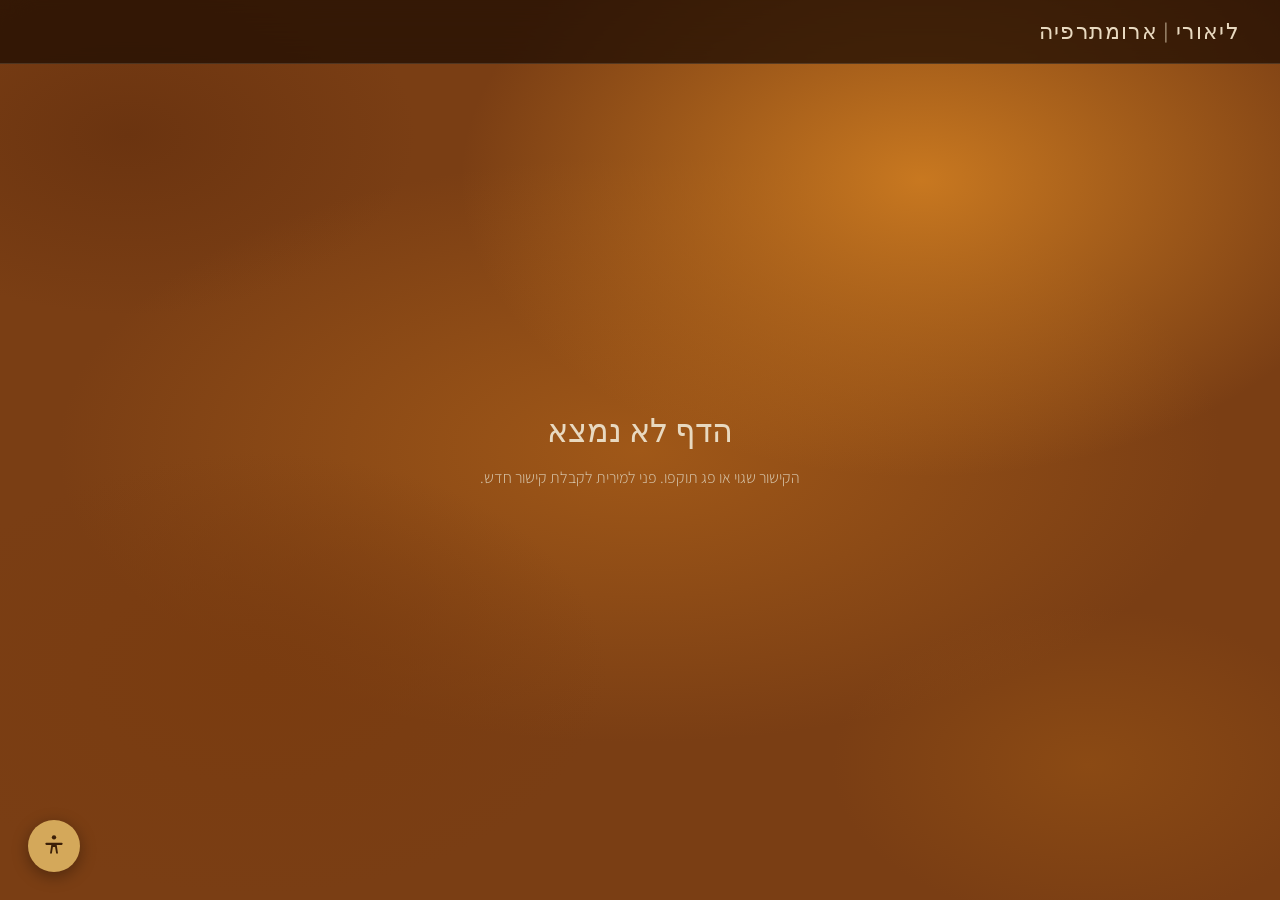
<file: aroma_liori/client.html>
<!DOCTYPE html>
<html lang="he" dir="rtl">
<head>
  <meta charset="UTF-8"/>
  <meta name="viewport" content="width=device-width, initial-scale=1.0"/>
  <title>הדף שלי | ליאורי ארומתרפיה</title>
  <link href="https://fonts.googleapis.com/css2?family=Cormorant+Garamond:ital,wght@0,300;0,400;1,300;1,400&family=Assistant:wght@300;400;600&display=swap" rel="stylesheet">
  <style>
    :root {
      --bg: #3B1F08;
      --gold: #D4A85A;
      --sand: #E8D9C0;
      --text: #F5EDE0;
      --text-mid: #D4C0A4;
      --text-dim: #A08868;
      --card: rgba(40,18,4,0.5);
      --border: rgba(232,217,192,0.15);
      --amber: #C8843C;
    }
    * { margin:0; padding:0; box-sizing:border-box; }
    html { scroll-behavior: smooth; }

    body {
      font-family: 'Assistant', sans-serif;
      font-weight: 300;
      direction: rtl;
      color: var(--text);
      min-height: 100vh;
      background:
        radial-gradient(ellipse 60% 55% at 72% 20%, #C87820 0%, transparent 60%),
        radial-gradient(ellipse 50% 45% at 20% 75%, #7A3C10 0%, transparent 55%),
        radial-gradient(ellipse 70% 50% at 50% 50%, #A05818 0%, transparent 65%),
        radial-gradient(ellipse 40% 35% at 85% 85%, #8B4A14 0%, transparent 50%),
        radial-gradient(ellipse 45% 40% at 10% 15%, #6B3410 0%, transparent 50%),
        #7A3E14;
      background-attachment: fixed;
    }

    /* ── LOADING ── */
    #loading {
      position: fixed; inset: 0;
      display: flex; flex-direction: column;
      align-items: center; justify-content: center;
      gap: 16px;
      background: rgba(30,12,2,0.85);
      backdrop-filter: blur(8px);
      z-index: 999;
    }
    .spinner {
      width: 44px; height: 44px;
      border: 2px solid rgba(212,168,90,0.2);
      border-top-color: var(--gold);
      border-radius: 50%;
      animation: spin 0.8s linear infinite;
    }
    @keyframes spin { to { transform: rotate(360deg); } }
    #loading p { color: var(--text-mid); font-size: 0.88rem; letter-spacing: 0.1em; }

    /* ── ERROR / NOT FOUND ── */
    #error-screen {
      display: none;
      min-height: 100vh;
      align-items: center; justify-content: center;
      text-align: center; padding: 40px;
      flex-direction: column; gap: 16px;
    }
    #error-screen h2 {
      font-family: 'Cormorant Garamond', serif;
      font-size: 2rem; font-weight: 300;
      color: var(--sand);
    }
    #error-screen p { color: var(--text-mid); }

    /* ── NAV ── */
    nav {
      position: fixed; top:0; right:0; left:0;
      z-index: 100;
      display: flex; justify-content: space-between; align-items: center;
      padding: 18px 40px;
      background: rgba(30,12,2,0.75);
      backdrop-filter: blur(16px);
      border-bottom: 1px solid var(--border);
    }
    .nav-logo {
      font-family: 'Cormorant Garamond', serif;
      font-size: 1.4rem; font-weight: 300;
      color: var(--sand); text-decoration: none;
      letter-spacing: 0.06em;
    }
    .nav-client-name {
      font-size: 0.84rem; color: var(--text-dim);
      letter-spacing: 0.08em;
    }

    /* ── MAIN ── */
    main {
      display: none;
      max-width: 860px;
      margin: 0 auto;
      padding: 100px 24px 60px;
    }

    /* ── HERO GREETING ── */
    .greeting {
      text-align: center;
      margin-bottom: 56px;
      opacity: 0;
      animation: fadeUp 0.8s ease 0.1s forwards;
    }
    .greeting-eyebrow {
      font-size: 0.74rem; font-weight: 600;
      letter-spacing: 0.24em; color: var(--amber);
      text-transform: uppercase; margin-bottom: 12px;
    }
    .greeting h1 {
      font-family: 'Cormorant Garamond', serif;
      font-size: clamp(2.2rem, 5vw, 3.6rem);
      font-weight: 300; line-height: 1.2;
      color: var(--text);
    }
    .greeting h1 em { font-style: italic; color: var(--gold); }
    .greeting-note {
      margin-top: 14px;
      font-size: 0.94rem; color: var(--text-mid);
      line-height: 1.8;
    }

    /* ── SECTION TITLE ── */
    .section-label {
      font-size: 0.72rem; font-weight: 600;
      letter-spacing: 0.22em; color: var(--amber);
      text-transform: uppercase;
      margin-bottom: 20px;
      display: flex; align-items: center; gap: 12px;
    }
    .section-label::after {
      content: '';
      flex: 1; height: 1px;
      background: var(--border);
    }

    /* ── OIL CARDS ── */
    .oils-list { display: flex; flex-direction: column; gap: 20px; margin-bottom: 56px; }

    .oil-card {
      background: var(--card);
      border: 1px solid var(--border);
      border-radius: 6px;
      padding: 28px 32px;
      backdrop-filter: blur(4px);
      opacity: 0;
      animation: fadeUp 0.7s ease forwards;
    }

    .oil-card-header {
      display: flex; justify-content: space-between;
      align-items: flex-start; margin-bottom: 16px;
    }
    .oil-name {
      font-family: 'Cormorant Garamond', serif;
      font-size: 1.4rem; font-weight: 400;
      color: var(--text);
    }
    .oil-date { font-size: 0.76rem; color: var(--text-dim); margin-top: 4px; }

    .oil-meta { display: grid; grid-template-columns: 1fr 1fr; gap: 16px; margin-bottom: 16px; }
    .oil-meta-item label {
      display: block; font-size: 0.68rem; font-weight: 600;
      letter-spacing: 0.18em; color: var(--amber);
      text-transform: uppercase; margin-bottom: 4px;
    }
    .oil-meta-item p { font-size: 0.9rem; color: var(--text-mid); line-height: 1.7; }

    .oil-instructions {
      background: rgba(212,168,90,0.06);
      border-right: 2px solid var(--gold);
      padding: 12px 16px;
      border-radius: 0 4px 4px 0;
    }
    .oil-instructions label {
      display: block; font-size: 0.68rem; font-weight: 600;
      letter-spacing: 0.18em; color: var(--gold);
      text-transform: uppercase; margin-bottom: 6px;
    }
    .oil-instructions p { font-size: 0.88rem; color: var(--text-mid); line-height: 1.75; }

    /* ── PROGRESS ── */
    .progress-section { margin-bottom: 56px; }

    .progress-list { display: flex; flex-direction: column; gap: 14px; margin-bottom: 28px; }

    .progress-item {
      background: var(--card);
      border: 1px solid var(--border);
      border-radius: 6px;
      padding: 18px 24px;
      display: flex; gap: 16px; align-items: flex-start;
      opacity: 0; animation: fadeUp 0.6s ease forwards;
    }

    .progress-feeling {
      flex-shrink: 0;
      width: 36px; height: 36px;
      border-radius: 50%;
      background: rgba(212,168,90,0.12);
      border: 1px solid rgba(212,168,90,0.25);
      display: flex; align-items: center; justify-content: center;
      font-size: 1rem;
    }

    .progress-body { flex: 1; }
    .progress-text { font-size: 0.92rem; color: var(--text-mid); line-height: 1.7; margin-bottom: 6px; }
    .progress-meta { font-size: 0.72rem; color: var(--text-dim); }

    .empty-state {
      text-align: center; padding: 32px;
      color: var(--text-dim); font-size: 0.9rem;
      border: 1px dashed var(--border);
      border-radius: 6px;
    }

    /* ── ADD UPDATE FORM ── */
    .add-update {
      background: var(--card);
      border: 1px solid var(--border);
      border-radius: 6px;
      padding: 28px 32px;
      backdrop-filter: blur(4px);
    }
    .add-update h3 {
      font-family: 'Cormorant Garamond', serif;
      font-size: 1.3rem; font-weight: 400;
      color: var(--text); margin-bottom: 20px;
    }

    .form-group { margin-bottom: 18px; }
    .form-group label {
      display: block; font-size: 0.72rem; font-weight: 600;
      letter-spacing: 0.18em; color: var(--amber);
      text-transform: uppercase; margin-bottom: 8px;
    }
    .form-group textarea,
    .form-group select {
      width: 100%;
      background: rgba(30,12,2,0.5);
      border: 1px solid var(--border);
      border-radius: 4px;
      padding: 12px 14px;
      color: var(--text);
      font-family: 'Assistant', sans-serif;
      font-size: 0.92rem;
      font-weight: 300;
      resize: vertical;
      transition: border-color 0.2s;
      direction: rtl;
    }
    .form-group textarea:focus,
    .form-group select:focus {
      outline: none;
      border-color: rgba(212,168,90,0.5);
    }
    .form-group textarea { min-height: 90px; }

    /* feeling selector */
    .feeling-row {
      display: flex; gap: 10px;
    }
    .feeling-btn {
      flex: 1;
      background: rgba(30,12,2,0.4);
      border: 1px solid var(--border);
      border-radius: 4px;
      padding: 10px 4px;
      color: var(--text-mid);
      font-size: 1.2rem;
      cursor: pointer;
      text-align: center;
      transition: background 0.2s, border-color 0.2s;
    }
    .feeling-btn:hover { background: rgba(212,168,90,0.1); }
    .feeling-btn.selected {
      background: rgba(212,168,90,0.15);
      border-color: rgba(212,168,90,0.5);
    }
    .feeling-btn span { display: block; font-size: 0.62rem; color: var(--text-dim); margin-top: 4px; letter-spacing: 0.05em; }

    .btn-submit {
      width: 100%;
      background: var(--gold);
      color: #3B1F08;
      border: none;
      padding: 14px;
      border-radius: 4px;
      font-family: 'Assistant', sans-serif;
      font-size: 0.9rem; font-weight: 600;
      letter-spacing: 0.1em;
      cursor: pointer;
      transition: background 0.2s, transform 0.15s;
      margin-top: 8px;
    }
    .btn-submit:hover { background: var(--sand); transform: translateY(-1px); }
    .btn-submit:disabled { opacity: 0.5; cursor: not-allowed; transform: none; }

    .success-msg {
      display: none;
      text-align: center; padding: 14px;
      background: rgba(212,168,90,0.1);
      border: 1px solid rgba(212,168,90,0.3);
      border-radius: 4px;
      color: var(--gold); font-size: 0.88rem;
      margin-top: 12px;
    }

    @keyframes fadeUp {
      from { opacity:0; transform: translateY(16px); }
      to   { opacity:1; transform: translateY(0); }
    }

    @media (max-width: 600px) {
      nav { padding: 16px 18px; }
      main { padding: 90px 16px 40px; }
      .oil-meta { grid-template-columns: 1fr; }
    }
  </style>
  <style>
    .skip-link {
      position: absolute; top: -100px; right: 0;
      background: var(--gold); color: #3B1F08;
      padding: 10px 20px; font-weight: 600; font-size: 0.9rem;
      z-index: 9999; transition: top 0.2s; border-radius: 0 0 4px 4px;
    }
    .skip-link:focus { top: 0; }
  </style>
</head>
<body>
  <a class="skip-link" href="#main-content">דלג לתוכן הראשי</a>

<div id="loading">
  <div class="spinner"></div>
  <p>טוענת את הדף שלך...</p>
</div>

<div id="error-screen">
  <h2>הדף לא נמצא</h2>
  <p>הקישור שגוי או פג תוקפו. פני למירית לקבלת קישור חדש.</p>
</div>

<nav>
  <a class="nav-logo" href="index.html">ליאורי | ארומתרפיה</a>
  <span class="nav-client-name" id="nav-name"></span>
</nav>

<main id="main-content" role="main">

  <div class="greeting">
    <p class="greeting-eyebrow">הדף האישי שלך</p>
    <h1>שלום, <em id="client-name-title">...</em></h1>
    <p class="greeting-note" id="client-notes"></p>
  </div>

  <!-- OILS -->
  <p class="section-label">השמנים שרוקחו עבורך</p>
  <div class="oils-list" id="oils-list"></div>

  <!-- PROGRESS -->
  <div class="progress-section">

    <!-- ADD UPDATE -->
    <div class="add-update">
      <h3>הוספת עדכון חדש</h3>

      <div class="form-group">
        <label>שמן (אופציונלי)</label>
        <select id="oil-select">
          <option value="">— כללי, לא קשור לשמן מסוים —</option>
        </select>
      </div>

      <div class="form-group">
        <label>איך את מרגישה?</label>
        <div class="feeling-row" id="feeling-row">
          <button class="feeling-btn" data-val="1">😔<span>קשה</span></button>
          <button class="feeling-btn" data-val="2">😐<span>ככה ככה</span></button>
          <button class="feeling-btn" data-val="3">🙂<span>בסדר</span></button>
          <button class="feeling-btn" data-val="4">😊<span>טוב</span></button>
          <button class="feeling-btn" data-val="5">🌟<span>מצוין!</span></button>
        </div>
      </div>

      <div class="form-group">
        <label>מה קורה? ספרי קצת</label>
        <textarea id="update-text" placeholder="כאן את יכולה לכתוב הכל — שינויים שהרגשת, תצפיות, שאלות למירית..."></textarea>
      </div>

      <button class="btn-submit" id="submit-btn" onclick="submitUpdate()">שליחת עדכון</button>
      <div class="success-msg" id="success-msg">✓ העדכון נשמר!</div>
    </div>

    <p class="section-label" style="margin-top:40px;">יומן ההתקדמות שלך</p>
    <div class="progress-list" id="progress-list"></div>

  </div>

</main>

<script>
  const SUPABASE_URL = 'https://ulkeegjpsvipbsltbelu.supabase.co';
  const SUPABASE_KEY = 'sb_publishable_vvKFtWu8WB94csfEt5UhnA_mYKu0AeA';

  let token = null;
  let selectedFeeling = null;

  // the page talks to the database only through two functions (get_client_portal, add_progress_update),
  // which return/write data only for the client whose token was sent
  async function rpc(fn, args) {
    const res = await fetch(`${SUPABASE_URL}/rest/v1/rpc/${fn}`, {
      method: 'POST',
      headers: {
        'apikey': SUPABASE_KEY,
        'Authorization': `Bearer ${SUPABASE_KEY}`,
        'Content-Type': 'application/json'
      },
      body: JSON.stringify(args)
    });
    if (!res.ok) throw new Error(await res.text());
    const text = await res.text();
    return text ? JSON.parse(text) : null;
  }

  // turns text into safe HTML: special characters are shown as text and never run as code
  function esc(value) {
    return String(value ?? '').replace(/[&<>"']/g, ch =>
      ({ '&': '&amp;', '<': '&lt;', '>': '&gt;', '"': '&quot;', "'": '&#39;' }[ch]));
  }

  function getToken() {
    const params = new URLSearchParams(window.location.search);
    return params.get('t') || params.get('token');
  }

  function formatDate(iso) {
    return new Date(iso).toLocaleDateString('he-IL', {
      day: 'numeric', month: 'long', year: 'numeric'
    });
  }

  function feelingEmoji(n) {
    return ['😔','😐','🙂','😊','🌟'][n-1] || '•';
  }

  async function loadPage() {
    token = getToken();
    if (!token) { showError(); return; }

    try {
      const data = await rpc('get_client_portal', { p_token: token });
      if (!data) { showError(); return; }
      const client = data.client;

      // set names
      document.getElementById('client-name-title').textContent = client.name;
      document.getElementById('nav-name').textContent = client.name;
      if (client.notes) {
        document.getElementById('client-notes').textContent = client.notes;
      }

      const oils = data.oils;
      renderOils(oils);

      // populate oil select
      const sel = document.getElementById('oil-select');
      oils.forEach(o => {
        const opt = document.createElement('option');
        opt.value = o.id;
        opt.textContent = o.name;
        sel.appendChild(opt);
      });

      renderProgress(data.progress);

      // show page
      document.getElementById('loading').style.display = 'none';
      document.getElementById('main-content').style.display = 'block';

    } catch(e) {
      console.error(e);
      showError();
    }
  }

  function renderOils(oils) {
    const el = document.getElementById('oils-list');
    if (!oils.length) {
      el.innerHTML = '<div class="empty-state">עדיין לא רוקחו שמנים עבורך</div>';
      return;
    }
    el.innerHTML = oils.map((o, i) => `
      <div class="oil-card" style="animation-delay:${i * 0.1}s">
        <div class="oil-card-header">
          <div>
            <div class="oil-name">${esc(o.name)}</div>
            <div class="oil-date">${formatDate(o.created_at)}</div>
          </div>
        </div>
        <div class="oil-meta">
          ${o.ingredients ? `
          <div class="oil-meta-item">
            <label>רכיבים</label>
            <p>${esc(o.ingredients)}</p>
          </div>` : ''}
          ${o.purpose ? `
          <div class="oil-meta-item">
            <label>מטרה</label>
            <p>${esc(o.purpose)}</p>
          </div>` : ''}
        </div>
        ${o.instructions ? `
        <div class="oil-instructions">
          <label>הוראות שימוש</label>
          <p>${esc(o.instructions)}</p>
        </div>` : ''}
      </div>
    `).join('');
  }

  function renderProgress(items) {
    const el = document.getElementById('progress-list');
    if (!items.length) {
      el.innerHTML = '<div class="empty-state">עדיין אין עדכונים — הוסיפי את הראשון!</div>';
      return;
    }
    el.innerHTML = items.map((p, i) => `
      <div class="progress-item" style="animation-delay:${i * 0.08}s">
        <div class="progress-feeling">${p.feeling ? feelingEmoji(p.feeling) : '•'}</div>
        <div class="progress-body">
          <div class="progress-text">${esc(p.update_text)}</div>
          <div class="progress-meta">
            ${p.oil_name ? `${esc(p.oil_name)} · ` : ''}${formatDate(p.created_at)}
          </div>
        </div>
      </div>
    `).join('');
  }

  // feeling buttons
  document.getElementById('feeling-row').addEventListener('click', e => {
    const btn = e.target.closest('.feeling-btn');
    if (!btn) return;
    document.querySelectorAll('.feeling-btn').forEach(b => b.classList.remove('selected'));
    btn.classList.add('selected');
    selectedFeeling = parseInt(btn.dataset.val);
  });

  async function submitUpdate() {
    const text = document.getElementById('update-text').value.trim();
    if (!text) { alert('כתבי משהו לפני שליחה 🙂'); return; }

    const btn = document.getElementById('submit-btn');
    btn.disabled = true;
    btn.textContent = 'שולחת...';

    const oilId = document.getElementById('oil-select').value || null;

    try {
      await rpc('add_progress_update', {
        p_token: token,
        p_oil_id: oilId,
        p_text: text,
        p_feeling: selectedFeeling
      });

      document.getElementById('update-text').value = '';
      document.querySelectorAll('.feeling-btn').forEach(b => b.classList.remove('selected'));
      selectedFeeling = null;

      document.getElementById('success-msg').style.display = 'block';
      setTimeout(() => document.getElementById('success-msg').style.display = 'none', 4000);

      // reload progress
      const data = await rpc('get_client_portal', { p_token: token });
      renderProgress(data.progress);

    } catch(e) {
      alert('שגיאה בשמירה, נסי שוב');
      console.error(e);
    } finally {
      btn.disabled = false;
      btn.textContent = 'שלחי עדכון למירית';
    }
  }

  function showError() {
    document.getElementById('loading').style.display = 'none';
    document.getElementById('error-screen').style.display = 'flex';
  }

  loadPage();
</script>

<!-- ══ ACCESSIBILITY WIDGET ══ -->
<style>
  #a11y-btn {
    position: fixed; bottom: 28px; left: 28px; z-index: 9000;
    width: 52px; height: 52px; border-radius: 50%;
    background: var(--gold); border: none; cursor: pointer;
    display: flex; align-items: center; justify-content: center;
    box-shadow: 0 4px 16px rgba(0,0,0,0.35);
    transition: background 0.2s, transform 0.2s;
  }
  #a11y-btn:hover { background: var(--sand); transform: scale(1.07); }
  #a11y-btn svg { width: 26px; height: 26px; fill: #3B1F08; }
  #a11y-panel {
    position: fixed; bottom: 90px; left: 28px; z-index: 9001;
    background: rgba(30,12,2,0.96); border: 1px solid rgba(212,168,90,0.35);
    border-radius: 10px; padding: 18px 20px 14px; min-width: 220px;
    backdrop-filter: blur(14px); box-shadow: 0 8px 32px rgba(0,0,0,0.45);
    direction: rtl; display: none;
  }
  #a11y-panel.open { display: block; }
  .a11y-header { display: flex; justify-content: space-between; align-items: center; margin-bottom: 16px; }
  .a11y-header span { font-family: 'Cormorant Garamond', serif; font-size: 1.1rem; font-weight: 400; color: var(--sand); letter-spacing: 0.06em; }
  .a11y-close { background: none; border: none; color: var(--text-dim); font-size: 1.1rem; cursor: pointer; padding: 0 4px; }
  .a11y-close:hover { color: var(--sand); }
  .a11y-row { display: flex; justify-content: space-between; align-items: center; padding: 9px 0; border-top: 1px solid rgba(212,168,90,0.15); font-size: 0.85rem; color: var(--text-mid); }
  .a11y-toggle { position: relative; width: 36px; height: 20px; flex-shrink: 0; }
  .a11y-toggle input { opacity: 0; width: 0; height: 0; }
  .a11y-toggle .slider { position: absolute; inset: 0; background: rgba(232,217,192,0.15); border-radius: 20px; cursor: pointer; transition: background 0.2s; }
  .a11y-toggle .slider::before { content: ''; position: absolute; width: 14px; height: 14px; left: 3px; top: 3px; background: var(--text-dim); border-radius: 50%; transition: transform 0.2s, background 0.2s; }
  .a11y-toggle input:checked + .slider { background: var(--gold); }
  .a11y-toggle input:checked + .slider::before { transform: translateX(16px); background: #3B1F08; }
  .a11y-font-btns { display: flex; gap: 6px; align-items: center; }
  .a11y-font-btns button { background: rgba(232,217,192,0.1); border: 1px solid rgba(212,168,90,0.25); color: var(--text-mid); border-radius: 4px; cursor: pointer; padding: 2px 8px; font-family: 'Assistant', sans-serif; font-weight: 600; transition: background 0.15s; }
  .a11y-font-btns button:hover { background: rgba(212,168,90,0.2); color: var(--sand); }
  .a11y-font-size-label { font-size: 0.78rem; color: var(--text-dim); min-width: 30px; text-align: center; }
  .a11y-reset { display: flex; align-items: center; justify-content: center; gap: 6px; width: 100%; margin-top: 12px; padding: 7px; background: none; border: 1px solid rgba(212,168,90,0.2); border-radius: 6px; color: var(--text-dim); font-family: 'Assistant', sans-serif; font-size: 0.82rem; cursor: pointer; transition: border-color 0.2s, color 0.2s; }
  .a11y-reset:hover { border-color: var(--gold); color: var(--gold); }
  body.a11y-contrast { filter: contrast(1.6) brightness(1.1); }
  body.a11y-links a { text-decoration: underline !important; outline: 1px solid var(--gold); outline-offset: 2px; }
</style>

<button id="a11y-btn" aria-label="תפריט נגישות" aria-expanded="false" aria-controls="a11y-panel">
  <svg viewBox="0 0 24 24"><circle cx="12" cy="4" r="2"/><path d="M19 9H5a1 1 0 0 0 0 2h4.5l-1.2 8H10l1-6h2l1 6h1.7l-1.2-8H19a1 1 0 0 0 0-2z"/></svg>
</button>

<div id="a11y-panel" role="dialog" aria-label="הגדרות נגישות">
  <div class="a11y-header"><span>נגישות</span><button class="a11y-close" aria-label="סגור תפריט נגישות">✕</button></div>
  <div class="a11y-row"><span>ניגודיות גבוהה</span><label class="a11y-toggle"><input type="checkbox" id="a11y-contrast-toggle" aria-label="הפעלת ניגודיות גבוהה"><span class="slider"></span></label></div>
  <div class="a11y-row"><span>גודל גופן: <span class="a11y-font-size-label" id="a11y-font-label">רגיל</span></span><div class="a11y-font-btns"><button id="a11y-font-plus" aria-label="הגדל גופן">A+</button><button id="a11y-font-minus" aria-label="הקטן גופן">A−</button></div></div>
  <div class="a11y-row"><span>הדגשת קישורים</span><label class="a11y-toggle"><input type="checkbox" id="a11y-links-toggle" aria-label="הדגשת קישורים"><span class="slider"></span></label></div>
  <button class="a11y-reset" id="a11y-reset" aria-label="איפוס הגדרות נגישות"><span>↺</span> איפוס</button>
</div>

<script>
(function() {
  const btn = document.getElementById('a11y-btn');
  const panel = document.getElementById('a11y-panel');
  const closeBtn = panel.querySelector('.a11y-close');
  let fontSize = 0;
  function togglePanel() { const open = panel.classList.toggle('open'); btn.setAttribute('aria-expanded', open); if (open) closeBtn.focus(); }
  btn.addEventListener('click', togglePanel);
  closeBtn.addEventListener('click', function() { panel.classList.remove('open'); btn.setAttribute('aria-expanded','false'); btn.focus(); });
  document.addEventListener('keydown', function(e) { if (e.key==='Escape' && panel.classList.contains('open')) { panel.classList.remove('open'); btn.setAttribute('aria-expanded','false'); btn.focus(); } });
  document.getElementById('a11y-contrast-toggle').addEventListener('change', function() { document.body.classList.toggle('a11y-contrast', this.checked); });
  const labels = ['קטן מאוד','קטן','רגיל','גדול','גדול מאוד','ענק','ענק מאוד'];
  function applyFont() { document.documentElement.style.fontSize = (100 + fontSize*12)+'%'; document.getElementById('a11y-font-label').textContent = labels[Math.min(Math.max(fontSize+2,0),labels.length-1)]; }
  document.getElementById('a11y-font-plus').addEventListener('click', function() { if (fontSize<4) { fontSize++; applyFont(); } });
  document.getElementById('a11y-font-minus').addEventListener('click', function() { if (fontSize>-2) { fontSize--; applyFont(); } });
  document.getElementById('a11y-links-toggle').addEventListener('change', function() { document.body.classList.toggle('a11y-links', this.checked); });
  document.getElementById('a11y-reset').addEventListener('click', function() { fontSize=0; document.documentElement.style.fontSize=''; document.getElementById('a11y-font-label').textContent='רגיל'; document.getElementById('a11y-contrast-toggle').checked=false; document.getElementById('a11y-links-toggle').checked=false; document.body.classList.remove('a11y-contrast','a11y-links'); });
})();
</script>

</body>
</html>
</file>
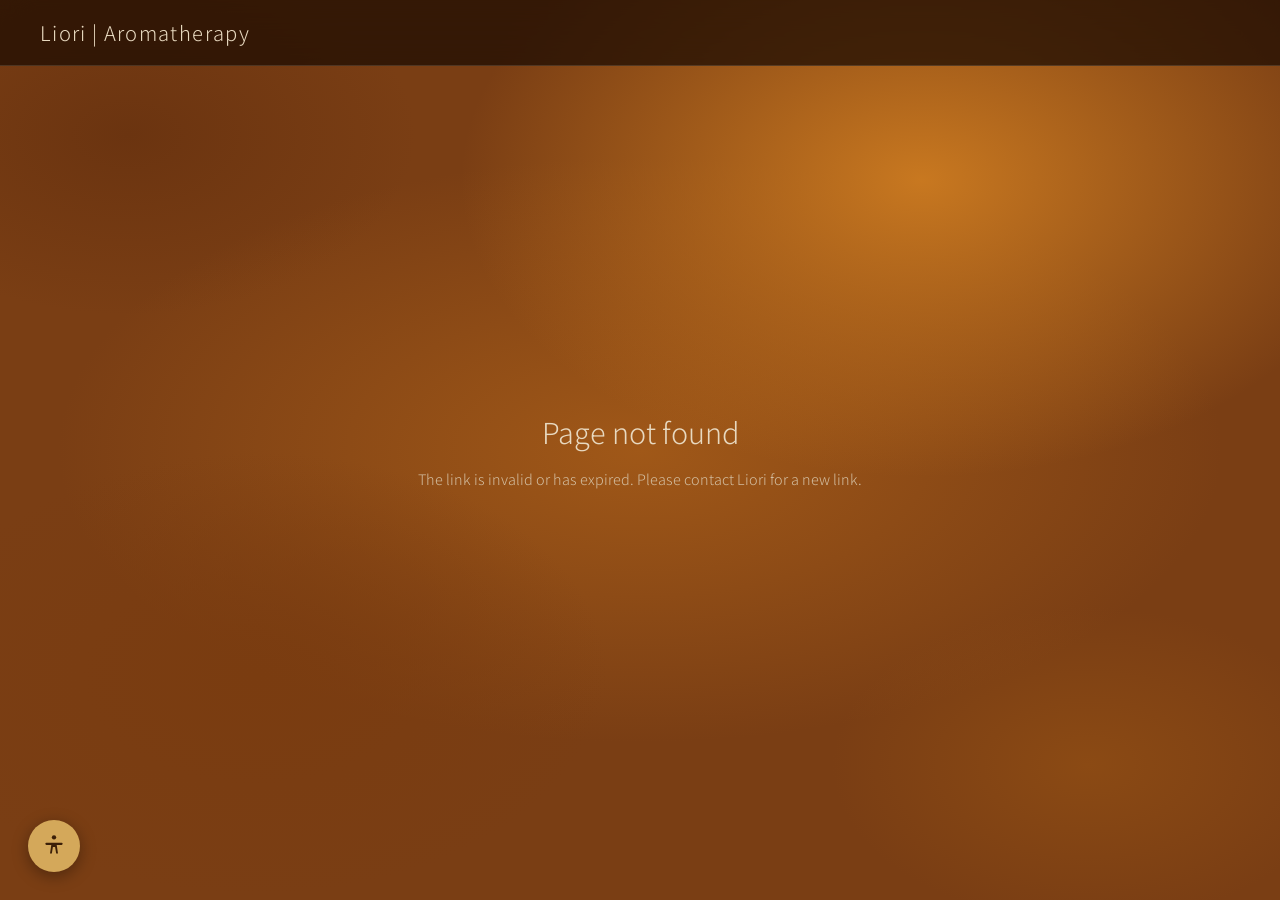
<file: aroma_liori/client_en.html>
<!DOCTYPE html>
<html lang="en" dir="ltr">
<head>
  <meta charset="UTF-8"/>
  <meta name="viewport" content="width=device-width, initial-scale=1.0"/>
  <title>My Page | Liori Aromatherapy</title>
  <link href="https://fonts.googleapis.com/css2?family=Assistant:wght@300;400;600&display=swap" rel="stylesheet">
  <style>
    :root {
      --bg: #3B1F08;
      --gold: #D4A85A;
      --sand: #E8D9C0;
      --text: #F5EDE0;
      --text-mid: #D4C0A4;
      --text-dim: #A08868;
      --card: rgba(40,18,4,0.5);
      --border: rgba(232,217,192,0.15);
      --amber: #C8843C;
    }
    * { margin:0; padding:0; box-sizing:border-box; }
    html { scroll-behavior: smooth; }

    body {
      font-family: 'Assistant', sans-serif;
      font-weight: 300;
      direction: ltr;
      text-align: left;
      color: var(--text);
      min-height: 100vh;
      background:
        radial-gradient(ellipse 60% 55% at 72% 20%, #C87820 0%, transparent 60%),
        radial-gradient(ellipse 50% 45% at 20% 75%, #7A3C10 0%, transparent 55%),
        radial-gradient(ellipse 70% 50% at 50% 50%, #A05818 0%, transparent 65%),
        radial-gradient(ellipse 40% 35% at 85% 85%, #8B4A14 0%, transparent 50%),
        radial-gradient(ellipse 45% 40% at 10% 15%, #6B3410 0%, transparent 50%),
        #7A3E14;
      background-attachment: fixed;
    }

    /* ── LOADING ── */
    #loading {
      position: fixed; inset: 0;
      display: flex; flex-direction: column;
      align-items: center; justify-content: center;
      gap: 16px;
      background: rgba(30,12,2,0.85);
      backdrop-filter: blur(8px);
      z-index: 999;
    }
    .spinner {
      width: 44px; height: 44px;
      border: 2px solid rgba(212,168,90,0.2);
      border-top-color: var(--gold);
      border-radius: 50%;
      animation: spin 0.8s linear infinite;
    }
    @keyframes spin { to { transform: rotate(360deg); } }
    #loading p { color: var(--text-mid); font-size: 0.88rem; letter-spacing: 0.1em; }

    /* ── ERROR / NOT FOUND ── */
    #error-screen {
      display: none;
      min-height: 100vh;
      align-items: center; justify-content: center;
      text-align: center; padding: 40px;
      flex-direction: column; gap: 16px;
    }
    #error-screen h2 {
      font-family: 'Assistant', sans-serif;
      font-size: 2rem; font-weight: 300;
      color: var(--sand);
    }
    #error-screen p { color: var(--text-mid); }

    /* ── NAV ── */
    nav {
      position: fixed; top:0; right:0; left:0;
      z-index: 100;
      display: flex; justify-content: space-between; align-items: center;
      padding: 18px 40px;
      background: rgba(30,12,2,0.75);
      backdrop-filter: blur(16px);
      border-bottom: 1px solid var(--border);
    }
    .nav-logo {
      font-family: 'Assistant', sans-serif;
      font-size: 1.4rem; font-weight: 300;
      color: var(--sand); text-decoration: none;
      letter-spacing: 0.06em;
    }
    .nav-client-name {
      font-size: 0.84rem; color: var(--text-dim);
      letter-spacing: 0.08em;
    }

    /* ── MAIN ── */
    main {
      display: none;
      max-width: 860px;
      margin: 0 auto;
      padding: 100px 24px 60px;
    }

    /* ── HERO GREETING ── */
    .greeting {
      text-align: center;
      margin-bottom: 56px;
      opacity: 0;
      animation: fadeUp 0.8s ease 0.1s forwards;
    }
    .greeting-eyebrow {
      font-size: 0.74rem; font-weight: 600;
      letter-spacing: 0.24em; color: var(--amber);
      text-transform: uppercase; margin-bottom: 12px;
    }
    .greeting h1 {
      font-family: 'Assistant', sans-serif;
      font-size: clamp(2.2rem, 5vw, 3.6rem);
      font-weight: 300; line-height: 1.2;
      color: var(--text);
    }
    .greeting h1 em { font-style: italic; color: var(--gold); }
    .greeting-note {
      margin-top: 14px;
      font-size: 0.94rem; color: var(--text-mid);
      line-height: 1.8;
    }

    /* ── SECTION TITLE ── */
    .section-label {
      font-size: 0.72rem; font-weight: 600;
      letter-spacing: 0.22em; color: var(--amber);
      text-transform: uppercase;
      margin-bottom: 20px;
      display: flex; align-items: center; gap: 12px;
    }
    .section-label::after {
      content: '';
      flex: 1; height: 1px;
      background: var(--border);
    }

    /* ── OIL CARDS ── */
    .oils-list { display: flex; flex-direction: column; gap: 20px; margin-bottom: 56px; }

    .oil-card {
      background: var(--card);
      border: 1px solid var(--border);
      border-radius: 6px;
      padding: 28px 32px;
      backdrop-filter: blur(4px);
      opacity: 0;
      animation: fadeUp 0.7s ease forwards;
    }

    .oil-card-header {
      display: flex; justify-content: space-between;
      align-items: flex-start; margin-bottom: 16px;
    }
    .oil-name {
      font-family: 'Assistant', sans-serif;
      font-size: 1.4rem; font-weight: 400;
      color: var(--text);
    }
    .oil-date { font-size: 0.76rem; color: var(--text-dim); margin-top: 4px; }

    .oil-meta { display: grid; grid-template-columns: 1fr 1fr; gap: 16px; margin-bottom: 16px; }
    .oil-meta-item label {
      display: block; font-size: 0.68rem; font-weight: 600;
      letter-spacing: 0.18em; color: var(--amber);
      text-transform: uppercase; margin-bottom: 4px;
    }
    .oil-meta-item p { font-size: 0.9rem; color: var(--text-mid); line-height: 1.7; }

    .oil-instructions {
      background: rgba(212,168,90,0.06);
      border-left: 2px solid var(--gold);
      padding: 12px 16px;
      border-radius: 4px 0 0 4px;
    }
    .oil-instructions label {
      display: block; font-size: 0.68rem; font-weight: 600;
      letter-spacing: 0.18em; color: var(--gold);
      text-transform: uppercase; margin-bottom: 6px;
    }
    .oil-instructions p { font-size: 0.88rem; color: var(--text-mid); line-height: 1.75; }

    /* ── PROGRESS ── */
    .progress-section { margin-bottom: 56px; }

    .progress-list { display: flex; flex-direction: column; gap: 14px; margin-bottom: 28px; }

    .progress-item {
      background: var(--card);
      border: 1px solid var(--border);
      border-radius: 6px;
      padding: 18px 24px;
      display: flex; gap: 16px; align-items: flex-start;
      opacity: 0; animation: fadeUp 0.6s ease forwards;
    }

    .progress-feeling {
      flex-shrink: 0;
      width: 36px; height: 36px;
      border-radius: 50%;
      background: rgba(212,168,90,0.12);
      border: 1px solid rgba(212,168,90,0.25);
      display: flex; align-items: center; justify-content: center;
      font-size: 1rem;
    }

    .progress-body { flex: 1; }
    .progress-text { font-size: 0.92rem; color: var(--text-mid); line-height: 1.7; margin-bottom: 6px; }
    .progress-meta { font-size: 0.72rem; color: var(--text-dim); }

    .empty-state {
      text-align: center; padding: 32px;
      color: var(--text-dim); font-size: 0.9rem;
      border: 1px dashed var(--border);
      border-radius: 6px;
    }

    /* ── ADD UPDATE FORM ── */
    .add-update {
      background: var(--card);
      border: 1px solid var(--border);
      border-radius: 6px;
      padding: 28px 32px;
      backdrop-filter: blur(4px);
    }
    .add-update h3 {
      font-family: 'Assistant', sans-serif;
      font-size: 1.3rem; font-weight: 400;
      color: var(--text); margin-bottom: 20px;
    }

    .form-group { margin-bottom: 18px; }
    .form-group label {
      display: block; font-size: 0.72rem; font-weight: 600;
      letter-spacing: 0.18em; color: var(--amber);
      text-transform: uppercase; margin-bottom: 8px;
    }
    .form-group textarea,
    .form-group select {
      width: 100%;
      background: rgba(30,12,2,0.5);
      border: 1px solid var(--border);
      border-radius: 4px;
      padding: 12px 14px;
      color: var(--text);
      font-family: 'Assistant', sans-serif;
      font-size: 0.92rem;
      font-weight: 300;
      resize: vertical;
      transition: border-color 0.2s;
      direction: ltr;
    }
    .form-group textarea:focus,
    .form-group select:focus {
      outline: none;
      border-color: rgba(212,168,90,0.5);
    }
    .form-group textarea { min-height: 90px; }

    /* feeling selector */
    .feeling-row {
      display: flex; gap: 10px;
    }
    .feeling-btn {
      flex: 1;
      background: rgba(30,12,2,0.4);
      border: 1px solid var(--border);
      border-radius: 4px;
      padding: 10px 4px;
      color: var(--text-mid);
      font-size: 1.2rem;
      cursor: pointer;
      text-align: center;
      transition: background 0.2s, border-color 0.2s;
    }
    .feeling-btn:hover { background: rgba(212,168,90,0.1); }
    .feeling-btn.selected {
      background: rgba(212,168,90,0.15);
      border-color: rgba(212,168,90,0.5);
    }
    .feeling-btn span { display: block; font-size: 0.62rem; color: var(--text-dim); margin-top: 4px; letter-spacing: 0.05em; }

    .btn-submit {
      width: 100%;
      background: var(--gold);
      color: #3B1F08;
      border: none;
      padding: 14px;
      border-radius: 4px;
      font-family: 'Assistant', sans-serif;
      font-size: 0.9rem; font-weight: 600;
      letter-spacing: 0.1em;
      cursor: pointer;
      transition: background 0.2s, transform 0.15s;
      margin-top: 8px;
    }
    .btn-submit:hover { background: var(--sand); transform: translateY(-1px); }
    .btn-submit:disabled { opacity: 0.5; cursor: not-allowed; transform: none; }

    .success-msg {
      display: none;
      text-align: center; padding: 14px;
      background: rgba(212,168,90,0.1);
      border: 1px solid rgba(212,168,90,0.3);
      border-radius: 4px;
      color: var(--gold); font-size: 0.88rem;
      margin-top: 12px;
    }

    @keyframes fadeUp {
      from { opacity:0; transform: translateY(16px); }
      to   { opacity:1; transform: translateY(0); }
    }

    @media (max-width: 600px) {
      nav { padding: 16px 18px; }
      main { padding: 90px 16px 40px; }
      .oil-meta { grid-template-columns: 1fr; }
    }

    .skip-link {
      position: absolute; top: -100px; left: 0;
      background: var(--gold); color: #3B1F08;
      padding: 10px 20px; font-weight: 600; font-size: 0.9rem;
      z-index: 9999; transition: top 0.2s; border-radius: 0 0 4px 4px;
    }
    .skip-link:focus { top: 0; }
  </style>
</head>
<body>
  <a class="skip-link" href="#main-content">Skip to main content</a>

<div id="loading">
  <div class="spinner"></div>
  <p>Loading your page...</p>
</div>

<div id="error-screen">
  <h2>Page not found</h2>
  <p>The link is invalid or has expired. Please contact Liori for a new link.</p>
</div>

<nav>
  <a class="nav-logo" href="index_en.html">Liori | Aromatherapy</a>
  <span class="nav-client-name" id="nav-name"></span>
</nav>

<main id="main-content" role="main">

  <div class="greeting">
    <p class="greeting-eyebrow">Your Personal Page</p>
    <h1>Hello, <em id="client-name-title">...</em></h1>
    <p class="greeting-note" id="client-notes"></p>
  </div>

  <!-- OILS -->
  <p class="section-label">Your Blended Oils</p>
  <div class="oils-list" id="oils-list"></div>

  <!-- PROGRESS -->
  <div class="progress-section">

    <!-- ADD UPDATE -->
    <div class="add-update">
      <h3>Add a New Update</h3>

      <div class="form-group">
        <label>Oil (optional)</label>
        <select id="oil-select">
          <option value="">— General, not related to a specific oil —</option>
        </select>
      </div>

      <div class="form-group">
        <label>How are you feeling?</label>
        <div class="feeling-row" id="feeling-row">
          <button class="feeling-btn" data-val="1">😔<span>Tough</span></button>
          <button class="feeling-btn" data-val="2">😐<span>So-so</span></button>
          <button class="feeling-btn" data-val="3">🙂<span>OK</span></button>
          <button class="feeling-btn" data-val="4">😊<span>Good</span></button>
          <button class="feeling-btn" data-val="5">🌟<span>Great!</span></button>
        </div>
      </div>

      <div class="form-group">
        <label>What's going on? Tell us a bit</label>
        <textarea id="update-text" placeholder="Write anything here — changes you felt, observations, questions for Liori..."></textarea>
      </div>

      <button class="btn-submit" id="submit-btn" onclick="submitUpdate()">Send Update</button>
      <div class="success-msg" id="success-msg">✓ Update saved!</div>
    </div>

    <p class="section-label" style="margin-top:40px;">Your Progress Journal</p>
    <div class="progress-list" id="progress-list"></div>

  </div>

</main>

<script>
  const SUPABASE_URL = 'https://ulkeegjpsvipbsltbelu.supabase.co';
  const SUPABASE_KEY = 'sb_publishable_vvKFtWu8WB94csfEt5UhnA_mYKu0AeA';

  let token = null;
  let selectedFeeling = null;

  // the page talks to the database only through two functions (get_client_portal, add_progress_update),
  // which return/write data only for the client whose token was sent
  async function rpc(fn, args) {
    const res = await fetch(`${SUPABASE_URL}/rest/v1/rpc/${fn}`, {
      method: 'POST',
      headers: {
        'apikey': SUPABASE_KEY,
        'Authorization': `Bearer ${SUPABASE_KEY}`,
        'Content-Type': 'application/json'
      },
      body: JSON.stringify(args)
    });
    if (!res.ok) throw new Error(await res.text());
    const text = await res.text();
    return text ? JSON.parse(text) : null;
  }

  // turns text into safe HTML: special characters are shown as text and never run as code
  function esc(value) {
    return String(value ?? '').replace(/[&<>"']/g, ch =>
      ({ '&': '&amp;', '<': '&lt;', '>': '&gt;', '"': '&quot;', "'": '&#39;' }[ch]));
  }

  function getToken() {
    const params = new URLSearchParams(window.location.search);
    return params.get('t') || params.get('token');
  }

  function formatDate(iso) {
    return new Date(iso).toLocaleDateString('en-US', {
      day: 'numeric', month: 'long', year: 'numeric'
    });
  }

  function feelingEmoji(n) {
    return ['😔','😐','🙂','😊','🌟'][n-1] || '•';
  }

  async function loadPage() {
    token = getToken();
    if (!token) { showError(); return; }

    try {
      const data = await rpc('get_client_portal', { p_token: token });
      if (!data) { showError(); return; }
      const client = data.client;

      document.getElementById('client-name-title').textContent = client.name;
      document.getElementById('nav-name').textContent = client.name;
      if (client.notes) {
        document.getElementById('client-notes').textContent = client.notes;
      }

      const oils = data.oils;
      renderOils(oils);

      const sel = document.getElementById('oil-select');
      oils.forEach(o => {
        const opt = document.createElement('option');
        opt.value = o.id;
        opt.textContent = o.name;
        sel.appendChild(opt);
      });

      renderProgress(data.progress);

      document.getElementById('loading').style.display = 'none';
      document.getElementById('main-content').style.display = 'block';

    } catch(e) {
      console.error(e);
      showError();
    }
  }

  function renderOils(oils) {
    const el = document.getElementById('oils-list');
    if (!oils.length) {
      el.innerHTML = '<div class="empty-state">No oils have been blended for you yet</div>';
      return;
    }
    el.innerHTML = oils.map((o, i) => `
      <div class="oil-card" style="animation-delay:${i * 0.1}s">
        <div class="oil-card-header">
          <div>
            <div class="oil-name">${esc(o.name)}</div>
            <div class="oil-date">${formatDate(o.created_at)}</div>
          </div>
        </div>
        <div class="oil-meta">
          ${o.ingredients ? `
          <div class="oil-meta-item">
            <label>Ingredients</label>
            <p>${esc(o.ingredients)}</p>
          </div>` : ''}
          ${o.purpose ? `
          <div class="oil-meta-item">
            <label>Purpose</label>
            <p>${esc(o.purpose)}</p>
          </div>` : ''}
        </div>
        ${o.instructions ? `
        <div class="oil-instructions">
          <label>Instructions</label>
          <p>${esc(o.instructions)}</p>
        </div>` : ''}
      </div>
    `).join('');
  }

  function renderProgress(items) {
    const el = document.getElementById('progress-list');
    if (!items.length) {
      el.innerHTML = '<div class="empty-state">No updates yet — add your first one!</div>';
      return;
    }
    el.innerHTML = items.map((p, i) => `
      <div class="progress-item" style="animation-delay:${i * 0.08}s">
        <div class="progress-feeling">${p.feeling ? feelingEmoji(p.feeling) : '•'}</div>
        <div class="progress-body">
          <div class="progress-text">${esc(p.update_text)}</div>
          <div class="progress-meta">
            ${p.oil_name ? `${esc(p.oil_name)} · ` : ''}${formatDate(p.created_at)}
          </div>
        </div>
      </div>
    `).join('');
  }

  document.getElementById('feeling-row').addEventListener('click', e => {
    const btn = e.target.closest('.feeling-btn');
    if (!btn) return;
    document.querySelectorAll('.feeling-btn').forEach(b => b.classList.remove('selected'));
    btn.classList.add('selected');
    selectedFeeling = parseInt(btn.dataset.val);
  });

  async function submitUpdate() {
    const text = document.getElementById('update-text').value.trim();
    if (!text) { alert('Please write something before sending 🙂'); return; }

    const btn = document.getElementById('submit-btn');
    btn.disabled = true;
    btn.textContent = 'Sending...';

    const oilId = document.getElementById('oil-select').value || null;

    try {
      await rpc('add_progress_update', {
        p_token: token,
        p_oil_id: oilId,
        p_text: text,
        p_feeling: selectedFeeling
      });

      document.getElementById('update-text').value = '';
      document.querySelectorAll('.feeling-btn').forEach(b => b.classList.remove('selected'));
      selectedFeeling = null;

      document.getElementById('success-msg').style.display = 'block';
      setTimeout(() => document.getElementById('success-msg').style.display = 'none', 4000);

      const data = await rpc('get_client_portal', { p_token: token });
      renderProgress(data.progress);

    } catch(e) {
      alert('Error saving, please try again');
      console.error(e);
    } finally {
      btn.disabled = false;
      btn.textContent = 'Send Update';
    }
  }

  function showError() {
    document.getElementById('loading').style.display = 'none';
    document.getElementById('error-screen').style.display = 'flex';
  }

  loadPage();
</script>

<!-- ══ ACCESSIBILITY WIDGET ══ -->
<style>
  #a11y-btn {
    position: fixed; bottom: 28px; left: 28px; z-index: 9000;
    width: 52px; height: 52px; border-radius: 50%;
    background: var(--gold); border: none; cursor: pointer;
    display: flex; align-items: center; justify-content: center;
    box-shadow: 0 4px 16px rgba(0,0,0,0.35);
    transition: background 0.2s, transform 0.2s;
  }
  #a11y-btn:hover { background: var(--sand); transform: scale(1.07); }
  #a11y-btn svg { width: 26px; height: 26px; fill: #3B1F08; }
  #a11y-panel {
    position: fixed; bottom: 90px; left: 28px; z-index: 9001;
    background: rgba(30,12,2,0.96); border: 1px solid rgba(212,168,90,0.35);
    border-radius: 10px; padding: 18px 20px 14px; min-width: 220px;
    backdrop-filter: blur(14px); box-shadow: 0 8px 32px rgba(0,0,0,0.45);
    direction: ltr; display: none;
  }
  #a11y-panel.open { display: block; }
  .a11y-header { display: flex; justify-content: space-between; align-items: center; margin-bottom: 16px; }
  .a11y-header span { font-family: 'Assistant', sans-serif; font-size: 1.1rem; font-weight: 400; color: var(--sand); letter-spacing: 0.06em; }
  .a11y-close { background: none; border: none; color: var(--text-dim); font-size: 1.1rem; cursor: pointer; padding: 0 4px; }
  .a11y-close:hover { color: var(--sand); }
  .a11y-row { display: flex; justify-content: space-between; align-items: center; padding: 9px 0; border-top: 1px solid rgba(212,168,90,0.15); font-size: 0.85rem; color: var(--text-mid); }
  .a11y-toggle { position: relative; width: 36px; height: 20px; flex-shrink: 0; }
  .a11y-toggle input { opacity: 0; width: 0; height: 0; }
  .a11y-toggle .slider { position: absolute; inset: 0; background: rgba(232,217,192,0.15); border-radius: 20px; cursor: pointer; transition: background 0.2s; }
  .a11y-toggle .slider::before { content: ''; position: absolute; width: 14px; height: 14px; left: 3px; top: 3px; background: var(--text-dim); border-radius: 50%; transition: transform 0.2s, background 0.2s; }
  .a11y-toggle input:checked + .slider { background: var(--gold); }
  .a11y-toggle input:checked + .slider::before { transform: translateX(16px); background: #3B1F08; }
  .a11y-font-btns { display: flex; gap: 6px; align-items: center; }
  .a11y-font-btns button { background: rgba(232,217,192,0.1); border: 1px solid rgba(212,168,90,0.25); color: var(--text-mid); border-radius: 4px; cursor: pointer; padding: 2px 8px; font-family: 'Assistant', sans-serif; font-weight: 600; transition: background 0.15s; }
  .a11y-font-btns button:hover { background: rgba(212,168,90,0.2); color: var(--sand); }
  .a11y-font-size-label { font-size: 0.78rem; color: var(--text-dim); min-width: 30px; text-align: center; }
  .a11y-reset { display: flex; align-items: center; justify-content: center; gap: 6px; width: 100%; margin-top: 12px; padding: 7px; background: none; border: 1px solid rgba(212,168,90,0.2); border-radius: 6px; color: var(--text-dim); font-family: 'Assistant', sans-serif; font-size: 0.82rem; cursor: pointer; transition: border-color 0.2s, color 0.2s; }
  .a11y-reset:hover { border-color: var(--gold); color: var(--gold); }
  body.a11y-contrast { filter: contrast(1.6) brightness(1.1); }
  body.a11y-links a { text-decoration: underline !important; outline: 1px solid var(--gold); outline-offset: 2px; }
</style>

<button id="a11y-btn" aria-label="Accessibility menu" aria-expanded="false" aria-controls="a11y-panel">
  <svg viewBox="0 0 24 24"><circle cx="12" cy="4" r="2"/><path d="M19 9H5a1 1 0 0 0 0 2h4.5l-1.2 8H10l1-6h2l1 6h1.7l-1.2-8H19a1 1 0 0 0 0-2z"/></svg>
</button>

<div id="a11y-panel" role="dialog" aria-label="Accessibility settings">
  <div class="a11y-header"><span>Accessibility</span><button class="a11y-close" aria-label="Close accessibility menu">✕</button></div>
  <div class="a11y-row"><span>High contrast</span><label class="a11y-toggle"><input type="checkbox" id="a11y-contrast-toggle" aria-label="Enable high contrast"><span class="slider"></span></label></div>
  <div class="a11y-row"><span>Font size: <span class="a11y-font-size-label" id="a11y-font-label">Normal</span></span><div class="a11y-font-btns"><button id="a11y-font-plus" aria-label="Increase font size">A+</button><button id="a11y-font-minus" aria-label="Decrease font size">A−</button></div></div>
  <div class="a11y-row"><span>Highlight links</span><label class="a11y-toggle"><input type="checkbox" id="a11y-links-toggle" aria-label="Highlight links"><span class="slider"></span></label></div>
  <button class="a11y-reset" id="a11y-reset" aria-label="Reset accessibility settings"><span>↺</span> Reset</button>
</div>

<script>
(function() {
  const btn = document.getElementById('a11y-btn');
  const panel = document.getElementById('a11y-panel');
  const closeBtn = panel.querySelector('.a11y-close');
  let fontSize = 0;
  function togglePanel() { const open = panel.classList.toggle('open'); btn.setAttribute('aria-expanded', open); if (open) closeBtn.focus(); }
  btn.addEventListener('click', togglePanel);
  closeBtn.addEventListener('click', function() { panel.classList.remove('open'); btn.setAttribute('aria-expanded','false'); btn.focus(); });
  document.addEventListener('keydown', function(e) { if (e.key==='Escape' && panel.classList.contains('open')) { panel.classList.remove('open'); btn.setAttribute('aria-expanded','false'); btn.focus(); } });
  document.getElementById('a11y-contrast-toggle').addEventListener('change', function() { document.body.classList.toggle('a11y-contrast', this.checked); });
  const labels = ['Very small','Small','Normal','Large','Very large','Huge','Extra huge'];
  function applyFont() { document.documentElement.style.fontSize = (100 + fontSize*12)+'%'; document.getElementById('a11y-font-label').textContent = labels[Math.min(Math.max(fontSize+2,0),labels.length-1)]; }
  document.getElementById('a11y-font-plus').addEventListener('click', function() { if (fontSize<4) { fontSize++; applyFont(); } });
  document.getElementById('a11y-font-minus').addEventListener('click', function() { if (fontSize>-2) { fontSize--; applyFont(); } });
  document.getElementById('a11y-links-toggle').addEventListener('change', function() { document.body.classList.toggle('a11y-links', this.checked); });
  document.getElementById('a11y-reset').addEventListener('click', function() { fontSize=0; document.documentElement.style.fontSize=''; document.getElementById('a11y-font-label').textContent='Normal'; document.getElementById('a11y-contrast-toggle').checked=false; document.getElementById('a11y-links-toggle').checked=false; document.body.classList.remove('a11y-contrast','a11y-links'); });
})();
</script>

</body>
</html>
</file>
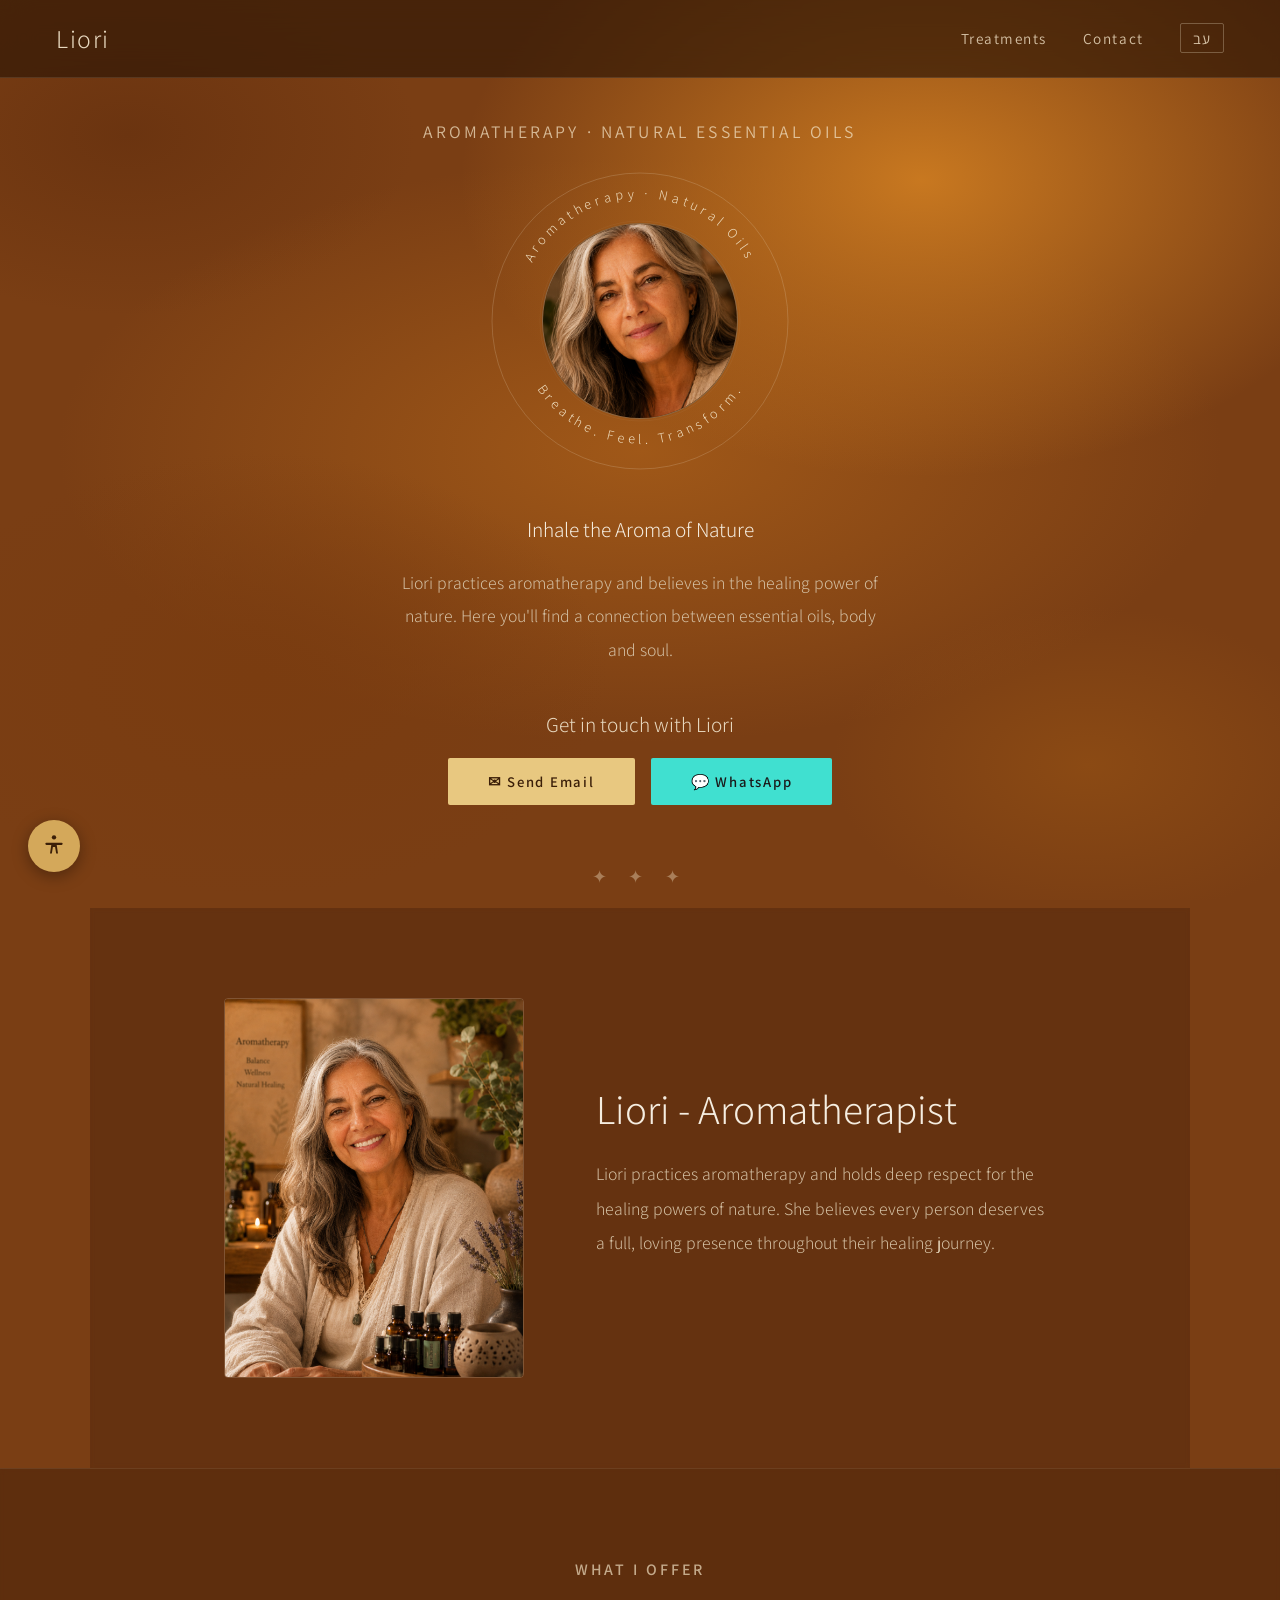
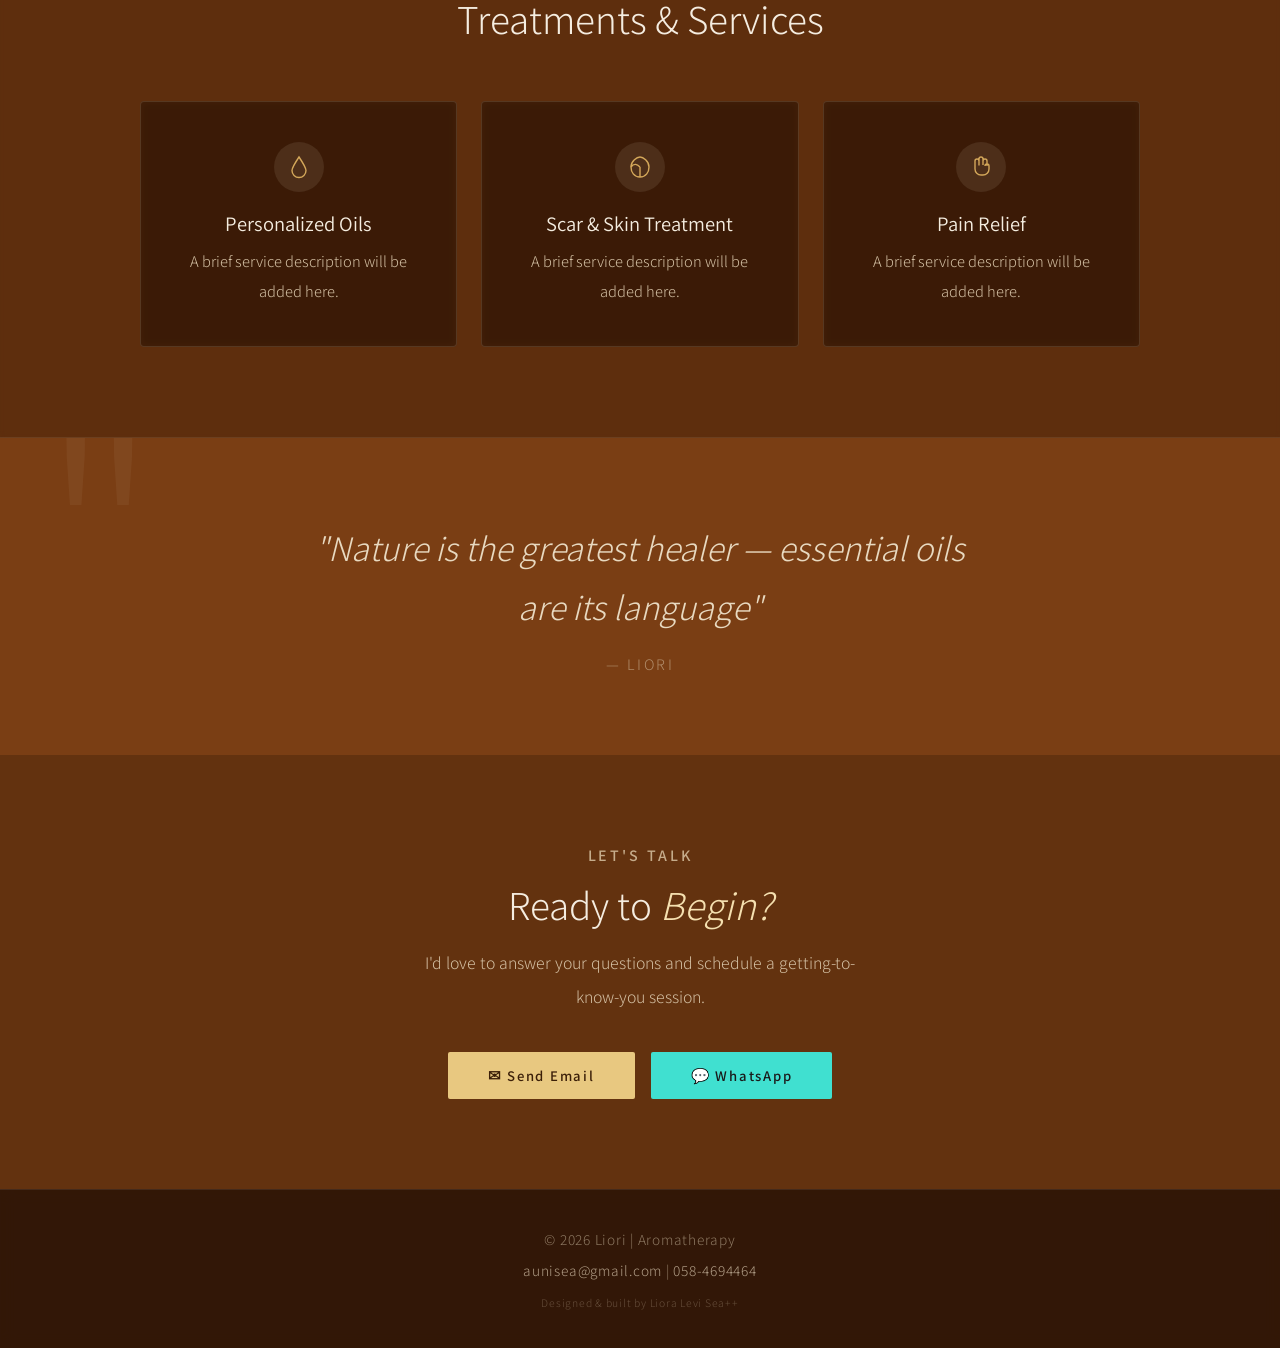
<file: aroma_liori/index_en.html>
<!DOCTYPE html>
<html lang="en" dir="ltr">
<head>
  <meta charset="UTF-8" />
  <meta name="viewport" content="width=device-width, initial-scale=1.0"/>
  <title>Liori | Aromatherapy</title>
  <link rel="preconnect" href="https://fonts.googleapis.com">
  <link rel="preconnect" href="https://fonts.gstatic.com" crossorigin>
  <link href="https://fonts.googleapis.com/css2?family=Assistant:wght@300;400;600&display=swap" rel="stylesheet">
  <style>
    :root {
      --bg-deep:    #3B1F08;
      --sand:       #E8D9C0;
      --terracotta: #D4956A;
      --amber:      #C8843C;
      --gold:       #D4A85A;
      --text-light: #F5EDE0;
      --text-mid:   #D4C0A4;
      --text-dim:   #A08868;
    }

    * { margin: 0; padding: 0; box-sizing: border-box; }
    html { scroll-behavior: smooth; }

    body {
      color: var(--text-light);
      font-family: 'Assistant', sans-serif;
      font-weight: 300;
      direction: ltr;
      text-align: left;
      background:
        radial-gradient(ellipse 60% 55% at 72% 20%, #C87820 0%, transparent 60%),
        radial-gradient(ellipse 50% 45% at 20% 75%, #7A3C10 0%, transparent 55%),
        radial-gradient(ellipse 70% 50% at 50% 50%, #A05818 0%, transparent 65%),
        radial-gradient(ellipse 40% 35% at 85% 85%, #8B4A14 0%, transparent 50%),
        radial-gradient(ellipse 45% 40% at 10% 15%, #6B3410 0%, transparent 50%),
        #7A3E14;
      background-attachment: fixed;
    }

    /* ══ NAV ══ */
    nav {
      position: fixed;
      top: 0; right: 0; left: 0;
      z-index: 100;
      display: flex;
      justify-content: space-between;
      align-items: center;
      padding: 22px 56px;
      background: rgba(50, 25, 6, 0.7);
      backdrop-filter: blur(16px);
      border-bottom: 1px solid rgba(232,217,192,0.12);
    }

    .nav-logo {
      font-family: 'Assistant', sans-serif;
      font-size: 1.6rem;
      font-weight: 300;
      color: var(--sand);
      letter-spacing: 0.06em;
      text-decoration: none;
    }

    .nav-links { display: flex; gap: 36px; list-style: none; }
    .nav-links a {
      font-size: 0.95rem; font-weight: 400;
      color: var(--text-mid);
      text-decoration: none; letter-spacing: 0.1em;
      transition: color 0.3s;
    }
    .nav-links a:hover { color: var(--gold); }

    /* ══ HERO ══ */
    .hero {
      display: flex;
      flex-direction: column;
      justify-content: center;
      align-items: center;
      text-align: center;
      padding: 120px 40px 40px;
    }

    /* ── arc circle ── */
    .arc-wrap {
      position: relative;
      width: 320px; height: 320px;
      margin: 0 auto 36px;
      opacity: 0;
      animation: fadeUp 1s ease 0.3s forwards;
    }

    .arc-svg {
      position: absolute;
      inset: 0;
      width: 100%; height: 100%;
      overflow: visible;
    }

    .arc-text {
      font-family: 'Assistant', sans-serif;
      font-size: 14px;
      font-weight: 300;
      letter-spacing: 4px;
      fill: #F0DFC0;
    }

    .photo-circle {
      position: absolute;
      top: 62px; left: 62px;
      width: 196px; height: 196px;
      border-radius: 50%;
      background: rgba(60,30,8,0.6);
      border: 1.5px solid rgba(232,217,192,0.3);
      display: flex;
      flex-direction: column;
      align-items: center;
      justify-content: center;
      gap: 6px;
      overflow: hidden;
      backdrop-filter: blur(4px);
    }

    .photo-circle img { width: 100%; height: 100%; object-fit: cover; border-radius: 50%; }

    /* ── hero text ── */
    .hero-eyebrow {
      font-size: 1.1rem; font-weight: 400;
      letter-spacing: 0.18em;
      color: rgba(240,223,192,0.75);
      text-transform: uppercase;
      margin-bottom: 18px;
      opacity: 0;
      animation: fadeUp 0.9s ease 0.15s forwards;
    }

    .hero-title {
      font-family: 'Assistant', sans-serif;
      font-size: 1.32rem;
      font-weight: 300;
      line-height: 1.18;
      color: var(--text-light);
      margin-bottom: 24px;
      opacity: 0;
      animation: fadeUp 0.9s ease 0.55s forwards;
    }

    .hero-subtitle {
      font-size: 1.1rem; font-weight: 300;
      line-height: 1.9;
      color: var(--text-mid);
      max-width: 500px;
      margin: 0 auto 44px;
      opacity: 0;
      animation: fadeUp 0.9s ease 0.72s forwards;
    }

    .btn-primary {
      display: inline-block;
      font-size: 0.92rem; font-weight: 600;
      letter-spacing: 0.12em;
      color: #3B1F08;
      background: #E8C880;
      padding: 14px 40px;
      border-radius: 2px;
      text-decoration: none;
      transition: background 0.3s, transform 0.2s;
      opacity: 0;
      animation: fadeUp 0.9s ease 0.88s forwards;
    }
    .btn-primary:hover { background: var(--sand); transform: translateY(-2px); }

    /* ══ DIVIDER ══ */
    .divider {
      text-align: center; padding: 20px 0;
      color: rgba(240,223,192,0.4);
      font-size: 1.1rem; letter-spacing: 0.5em;
    }

    /* ══ ABOUT TEASER ══ */
    .about-teaser {
      padding: 90px 40px;
      display: flex;
      justify-content: center;
      align-items: center;
      gap: 72px;
      max-width: 1100px;
      margin: 0 auto;
      background: rgba(40,18,4,0.25);
      backdrop-filter: blur(2px);
    }

    .about-img-block { flex-shrink: 0; position: relative; }
    .about-img-block::before { content: none; }
    .about-text { max-width: 460px; }

    .section-eyebrow {
      font-size: 1rem; font-weight: 600;
      letter-spacing: 0.18em;
      color: rgba(240,223,192,0.7);
      text-transform: uppercase; margin-bottom: 14px;
    }

    .section-title {
      font-family: 'Assistant', sans-serif;
      font-size: clamp(1.9rem, 3.2vw, 2.8rem);
      font-weight: 300; line-height: 1.25;
      color: var(--text-light); margin-bottom: 22px;
    }
    .section-title em { font-style: italic; color: #F5E0B0; }

    .section-body {
      font-size: 1.1rem; font-weight: 300;
      line-height: 1.95; color: var(--text-mid);
      margin-bottom: 32px;
    }

    .btn-outline {
      display: inline-block;
      font-size: 0.92rem; font-weight: 600;
      letter-spacing: 0.1em;
      color: #E8C880;
      border: 1.5px solid #E8C880;
      padding: 12px 34px; border-radius: 2px;
      text-decoration: none;
      transition: background 0.3s, color 0.3s;
    }
    .btn-outline:hover { background: #E8C880; color: #3B1F08; }

    /* ══ SERVICES ══ */
    .services {
      padding: 90px 40px; text-align: center;
      background: rgba(30,12,2,0.3);
      backdrop-filter: blur(3px);
      border-top: 1px solid rgba(232,217,192,0.1);
      border-bottom: 1px solid rgba(232,217,192,0.1);
    }
    .services-header { margin-bottom: 56px; }

    .cards-grid {
      display: grid;
      grid-template-columns: repeat(3, 1fr);
      gap: 24px; max-width: 1000px; margin: 0 auto;
    }

    .card {
      background: rgba(40,18,4,0.45);
      border: 1px solid rgba(232,217,192,0.14);
      border-radius: 4px; padding: 40px 28px;
      transition: transform 0.3s, box-shadow 0.3s, border-color 0.3s;
      backdrop-filter: blur(4px);
    }
    .card:hover {
      transform: translateY(-6px);
      box-shadow: 0 16px 48px rgba(0,0,0,0.25);
      border-color: rgba(232,217,192,0.3);
    }

    .card-icon {
      width: 50px; height: 50px;
      margin: 0 auto 18px;
      background: rgba(232,217,192,0.1);
      border-radius: 50%;
      display: flex; align-items: center; justify-content: center;
    }
    .card-icon svg { width: 24px; height: 24px; }

    .card-title {
      font-family: 'Assistant', sans-serif;
      font-size: 1.28rem; font-weight: 400;
      color: var(--text-light); margin-bottom: 10px;
    }
    .card-body { font-size: 1.02rem; font-weight: 300; line-height: 1.8; color: var(--text-mid); }

    /* ══ QUOTE ══ */
    .quote-banner {
      padding: 80px 40px; text-align: center;
      position: relative; overflow: hidden;
    }
    .quote-banner::before {
      content: '"';
      position: absolute; top: -60px; left: 40px;
      font-family: 'Assistant', sans-serif;
      font-size: 20rem;
      color: rgba(232,217,192,0.06);
      line-height: 1; pointer-events: none;
    }

    .quote-text {
      font-family: 'Assistant', sans-serif;
      font-size: clamp(1.5rem, 2.8vw, 2.3rem);
      font-weight: 300; font-style: italic;
      color: var(--sand);
      max-width: 680px; margin: 0 auto 18px;
      line-height: 1.65;
    }
    .quote-attr { font-size: 1rem; letter-spacing: 0.16em; color: rgba(232,217,192,0.5); text-transform: uppercase; }

    /* ══ CONTACT ══ */
    .contact-teaser {
      padding: 90px 40px; text-align: center;
      background: rgba(30,12,2,0.25);
    }
    .contact-teaser .section-title { margin-bottom: 14px; }
    .contact-teaser .section-body  { max-width: 440px; margin: 0 auto 38px; }

    /* ══ FOOTER ══ */
    footer {
      background: rgba(20,8,2,0.7);
      backdrop-filter: blur(8px);
      color: rgba(232,217,192,0.5);
      text-align: center; padding: 34px 40px;
      font-size: 0.95rem; font-weight: 300;
      letter-spacing: 0.05em; line-height: 2;
      border-top: 1px solid rgba(232,217,192,0.1);
    }
    footer a { color: rgba(232,217,192,0.7); text-decoration: none; }
    footer a:hover { color: var(--sand); }
    footer .footer-credit { margin-top: 6px; font-size: 0.72rem; opacity: 0.4; }

    @keyframes fadeUp {
      from { opacity: 0; transform: translateY(24px); }
      to   { opacity: 1; transform: translateY(0); }
    }

    @media (max-width: 860px) {
      nav { padding: 18px 22px; }
      .about-teaser { flex-direction: column; gap: 44px; }
      .cards-grid { grid-template-columns: 1fr; }
    }

    .skip-link {
      position: absolute; top: -100px; left: 0;
      background: var(--gold); color: #3B1F08;
      padding: 10px 20px; font-weight: 600; font-size: 0.9rem;
      z-index: 9999; transition: top 0.2s; border-radius: 0 0 4px 4px;
    }
    .skip-link:focus { top: 0; }
  </style>
</head>
<body>

  <a class="skip-link" href="#main-content">Skip to main content</a>

  <!-- NAV -->
  <nav aria-label="Main navigation">
    <a class="nav-logo" href="index_en.html">Liori</a>
    <ul class="nav-links">
      <li><a href="#services">Treatments</a></li>
      <li><a href="#contact">Contact</a></li>
      <li><a href="index.html" style="border:1px solid rgba(232,217,192,0.3);padding:4px 12px;border-radius:2px;letter-spacing:0.08em;">עב</a></li>
    </ul>
  </nav>

  <!-- HERO -->
  <section class="hero" id="main-content">
    <p class="hero-eyebrow">Aromatherapy · Natural Essential Oils</p>

    <div class="arc-wrap">
      <svg class="arc-svg" viewBox="0 0 320 320">
        <defs>
          <path id="topArc" d="M 37,160 A 123,123 0 0,1 283,160"/>
          <path id="bottomArc" d="M 37,160 A 123,123 0 0,0 283,160"/>
        </defs>
        <circle cx="160" cy="160" r="148" fill="none" stroke="rgba(232,217,192,0.2)" stroke-width="1"/>
        <circle cx="160" cy="160" r="100" fill="none" stroke="rgba(232,217,192,0.1)" stroke-width="0.5"/>
        <text class="arc-text">
          <textPath href="#topArc" startOffset="50%" text-anchor="middle">
            Aromatherapy · Natural Oils
          </textPath>
        </text>
        <text class="arc-text">
          <textPath href="#bottomArc" startOffset="50%" text-anchor="middle">
            Breathe. Feel. Transform.
          </textPath>
        </text>
      </svg>
      <div class="photo-circle">
        <img src="pics/lioriface.png" alt="Liori"/>
      </div>
    </div>

    <h1 class="hero-title">Inhale the Aroma of Nature</h1>
    <p class="hero-subtitle">
      Liori practices aromatherapy and believes in the healing power of nature.
      Here you'll find a connection between essential oils, body and soul.
    </p>
    <div style="text-align:center">
      <p style="font-family:'Assistant',sans-serif;font-size:1.32rem;font-weight:300;color:var(--sand);margin-bottom:20px">Get in touch with Liori</p>
      <div style="display:flex;gap:16px;justify-content:center;flex-wrap:wrap">
        <a class="btn-primary" href="mailto:aunisea@gmail.com" target="_blank" aria-label="Send email to Liori">✉ Send Email</a>
        <a class="btn-primary" href="https://wa.me/972584694464?text=Hi%20Liori%2C%20I%20found%20your%20website%20and%20would%20love%20to%20connect" target="_blank" style="background:#40e0d0;color:#1a1a1a" aria-label="Open WhatsApp chat with Liori">💬 WhatsApp</a>
      </div>
    </div>
  </section>

  <div class="divider">✦ ✦ ✦</div>

  <!-- ABOUT TEASER -->
  <section class="about-teaser">
    <div class="about-img-block">
      <img src="pics/liori.png" alt="Liori" style="width:300px;height:380px;object-fit:cover;object-position:top;border-radius:4px;display:block;border:1px solid rgba(232,217,192,0.2)"/>
    </div>
    <div class="about-text">
      <h2 class="section-title">Liori - Aromatherapist</h2>
      <p class="section-body">
        Liori practices aromatherapy and holds deep respect for the healing powers of nature.
        She believes every person deserves a full, loving presence throughout their healing journey.
      </p>
    </div>
  </section>

  <!-- SERVICES -->
  <section class="services" id="services" aria-label="Treatments and services">
    <div class="services-header">
      <p class="section-eyebrow">What I Offer</p>
      <h2 class="section-title">Treatments & Services</h2>
    </div>
    <div class="cards-grid">
      <div class="card">
        <div class="card-icon">
          <svg viewBox="0 0 24 24" fill="none" stroke="#D4A85A" stroke-width="1.4" aria-hidden="true">
            <path d="M12 2C8 8 5 12.5 5 15.5a7 7 0 0014 0C19 12.5 16 8 12 2z"/>
          </svg>
        </div>
        <h3 class="card-title">Personalized Oils</h3>
        <p class="card-body">A brief service description will be added here.</p>
      </div>
      <div class="card">
        <div class="card-icon">
          <svg viewBox="0 0 24 24" fill="none" stroke="#D4A85A" stroke-width="1.4" aria-hidden="true">
            <path d="M12 22C6 22 3 17 3 12c0-6 6-10 9-10s9 4 9 10c0 5-3 10-9 10z"/>
            <path d="M12 22V12M12 12C9 9 6 8 3 12"/>
          </svg>
        </div>
        <h3 class="card-title">Scar & Skin Treatment</h3>
        <p class="card-body">A brief service description will be added here.</p>
      </div>
      <div class="card">
        <div class="card-icon">
          <svg viewBox="0 0 24 24" fill="none" stroke="#D4A85A" stroke-width="1.4" aria-hidden="true">
            <path d="M18 11V6a2 2 0 00-2-2v0a2 2 0 00-2 2v0M14 10V4a2 2 0 00-2-2v0a2 2 0 00-2 2v2M10 10.5V6a2 2 0 00-2-2v0a2 2 0 00-2 2v8a6 6 0 006 6h2a6 6 0 006-6v-3a2 2 0 00-2-2v0a2 2 0 00-2 2v0"/>
          </svg>
        </div>
        <h3 class="card-title">Pain Relief</h3>
        <p class="card-body">A brief service description will be added here.</p>
      </div>
    </div>
  </section>

  <!-- QUOTE -->
  <section class="quote-banner">
    <p class="quote-text">"Nature is the greatest healer — essential oils are its language"</p>
    <p class="quote-attr">— Liori</p>
  </section>

  <!-- CONTACT -->
  <section class="contact-teaser" id="contact">
    <p class="section-eyebrow">Let's Talk</p>
    <h2 class="section-title">Ready to <em>Begin?</em></h2>
    <p class="section-body">I'd love to answer your questions and schedule a getting-to-know-you session.</p>
    <div style="display:flex;gap:16px;justify-content:center;flex-wrap:wrap">
      <a class="btn-primary" href="mailto:aunisea@gmail.com" target="_blank" aria-label="Send email to Liori">✉ Send Email</a>
      <a class="btn-primary" href="https://wa.me/972584694464?text=Hi%20Liori%2C%20I%20found%20your%20website%20and%20would%20love%20to%20connect" target="_blank" style="background:#40e0d0;color:#1a1a1a" aria-label="Open WhatsApp chat with Liori">💬 WhatsApp</a>
    </div>
  </section>

  <!-- FOOTER -->
  <footer>
    <p>© 2026 Liori | Aromatherapy</p>
    <p><a href="mailto:aunisea@gmail.com">aunisea@gmail.com</a> | <a href="https://wa.me/972584694464" target="_blank">058-4694464</a></p>
    <p class="footer-credit"><a href="https://sealilev.github.io/liora-gifts/index.html" target="_blank">Designed & built by Liora Levi Sea++</a></p>
  </footer>

<!-- ══ ACCESSIBILITY WIDGET ══ -->
<style>
  #a11y-btn {
    position: fixed; bottom: 28px; left: 28px; z-index: 9000;
    width: 52px; height: 52px; border-radius: 50%;
    background: var(--gold); border: none; cursor: pointer;
    display: flex; align-items: center; justify-content: center;
    box-shadow: 0 4px 16px rgba(0,0,0,0.35);
    transition: background 0.2s, transform 0.2s;
  }
  #a11y-btn:hover { background: var(--sand); transform: scale(1.07); }
  #a11y-btn svg { width: 26px; height: 26px; fill: #3B1F08; }
  #a11y-panel {
    position: fixed; bottom: 90px; left: 28px; z-index: 9001;
    background: rgba(30,12,2,0.96); border: 1px solid rgba(212,168,90,0.35);
    border-radius: 10px; padding: 18px 20px 14px; min-width: 220px;
    backdrop-filter: blur(14px); box-shadow: 0 8px 32px rgba(0,0,0,0.45);
    direction: ltr; display: none;
  }
  #a11y-panel.open { display: block; }
  .a11y-header { display: flex; justify-content: space-between; align-items: center; margin-bottom: 16px; }
  .a11y-header span { font-family: 'Assistant', sans-serif; font-size: 1.1rem; font-weight: 400; color: var(--sand); letter-spacing: 0.06em; }
  .a11y-close { background: none; border: none; color: var(--text-dim); font-size: 1.1rem; cursor: pointer; padding: 0 4px; }
  .a11y-close:hover { color: var(--sand); }
  .a11y-row { display: flex; justify-content: space-between; align-items: center; padding: 9px 0; border-top: 1px solid rgba(212,168,90,0.15); font-size: 0.85rem; color: var(--text-mid); }
  .a11y-toggle { position: relative; width: 36px; height: 20px; flex-shrink: 0; }
  .a11y-toggle input { opacity: 0; width: 0; height: 0; }
  .a11y-toggle .slider { position: absolute; inset: 0; background: rgba(232,217,192,0.15); border-radius: 20px; cursor: pointer; transition: background 0.2s; }
  .a11y-toggle .slider::before { content: ''; position: absolute; width: 14px; height: 14px; left: 3px; top: 3px; background: var(--text-dim); border-radius: 50%; transition: transform 0.2s, background 0.2s; }
  .a11y-toggle input:checked + .slider { background: var(--gold); }
  .a11y-toggle input:checked + .slider::before { transform: translateX(16px); background: #3B1F08; }
  .a11y-font-btns { display: flex; gap: 6px; align-items: center; }
  .a11y-font-btns button { background: rgba(232,217,192,0.1); border: 1px solid rgba(212,168,90,0.25); color: var(--text-mid); border-radius: 4px; cursor: pointer; padding: 2px 8px; font-family: 'Assistant', sans-serif; font-weight: 600; transition: background 0.15s; }
  .a11y-font-btns button:hover { background: rgba(212,168,90,0.2); color: var(--sand); }
  .a11y-font-size-label { font-size: 0.78rem; color: var(--text-dim); min-width: 30px; text-align: center; }
  .a11y-reset { display: flex; align-items: center; justify-content: center; gap: 6px; width: 100%; margin-top: 12px; padding: 7px; background: none; border: 1px solid rgba(212,168,90,0.2); border-radius: 6px; color: var(--text-dim); font-family: 'Assistant', sans-serif; font-size: 0.82rem; cursor: pointer; transition: border-color 0.2s, color 0.2s; }
  .a11y-reset:hover { border-color: var(--gold); color: var(--gold); }
  body.a11y-contrast { filter: contrast(1.6) brightness(1.1); }
  body.a11y-links a { text-decoration: underline !important; outline: 1px solid var(--gold); outline-offset: 2px; }
</style>

<button id="a11y-btn" aria-label="Accessibility menu" aria-expanded="false" aria-controls="a11y-panel">
  <svg viewBox="0 0 24 24"><circle cx="12" cy="4" r="2"/><path d="M19 9H5a1 1 0 0 0 0 2h4.5l-1.2 8H10l1-6h2l1 6h1.7l-1.2-8H19a1 1 0 0 0 0-2z"/></svg>
</button>

<div id="a11y-panel" role="dialog" aria-label="Accessibility settings">
  <div class="a11y-header"><span>Accessibility</span><button class="a11y-close" aria-label="Close accessibility menu">✕</button></div>
  <div class="a11y-row"><span>High contrast</span><label class="a11y-toggle"><input type="checkbox" id="a11y-contrast-toggle" aria-label="Enable high contrast"><span class="slider"></span></label></div>
  <div class="a11y-row"><span>Font size: <span class="a11y-font-size-label" id="a11y-font-label">Normal</span></span><div class="a11y-font-btns"><button id="a11y-font-plus" aria-label="Increase font size">A+</button><button id="a11y-font-minus" aria-label="Decrease font size">A−</button></div></div>
  <div class="a11y-row"><span>Highlight links</span><label class="a11y-toggle"><input type="checkbox" id="a11y-links-toggle" aria-label="Highlight links"><span class="slider"></span></label></div>
  <button class="a11y-reset" id="a11y-reset" aria-label="Reset accessibility settings"><span>↺</span> Reset</button>
</div>

<script>
(function() {
  const btn = document.getElementById('a11y-btn');
  const panel = document.getElementById('a11y-panel');
  const closeBtn = panel.querySelector('.a11y-close');
  let fontSize = 0;
  function togglePanel() { const open = panel.classList.toggle('open'); btn.setAttribute('aria-expanded', open); if (open) closeBtn.focus(); }
  btn.addEventListener('click', togglePanel);
  closeBtn.addEventListener('click', function() { panel.classList.remove('open'); btn.setAttribute('aria-expanded','false'); btn.focus(); });
  document.addEventListener('keydown', function(e) { if (e.key==='Escape' && panel.classList.contains('open')) { panel.classList.remove('open'); btn.setAttribute('aria-expanded','false'); btn.focus(); } });
  document.getElementById('a11y-contrast-toggle').addEventListener('change', function() { document.body.classList.toggle('a11y-contrast', this.checked); });
  const labels = ['Very small','Small','Normal','Large','Very large','Huge','Extra huge'];
  function applyFont() { document.documentElement.style.fontSize = (100 + fontSize*12)+'%'; document.getElementById('a11y-font-label').textContent = labels[Math.min(Math.max(fontSize+2,0),labels.length-1)]; }
  document.getElementById('a11y-font-plus').addEventListener('click', function() { if (fontSize<4) { fontSize++; applyFont(); } });
  document.getElementById('a11y-font-minus').addEventListener('click', function() { if (fontSize>-2) { fontSize--; applyFont(); } });
  document.getElementById('a11y-links-toggle').addEventListener('change', function() { document.body.classList.toggle('a11y-links', this.checked); });
  document.getElementById('a11y-reset').addEventListener('click', function() { fontSize=0; document.documentElement.style.fontSize=''; document.getElementById('a11y-font-label').textContent='Normal'; document.getElementById('a11y-contrast-toggle').checked=false; document.getElementById('a11y-links-toggle').checked=false; document.body.classList.remove('a11y-contrast','a11y-links'); });
})();
</script>

</body>
</html>
</file>
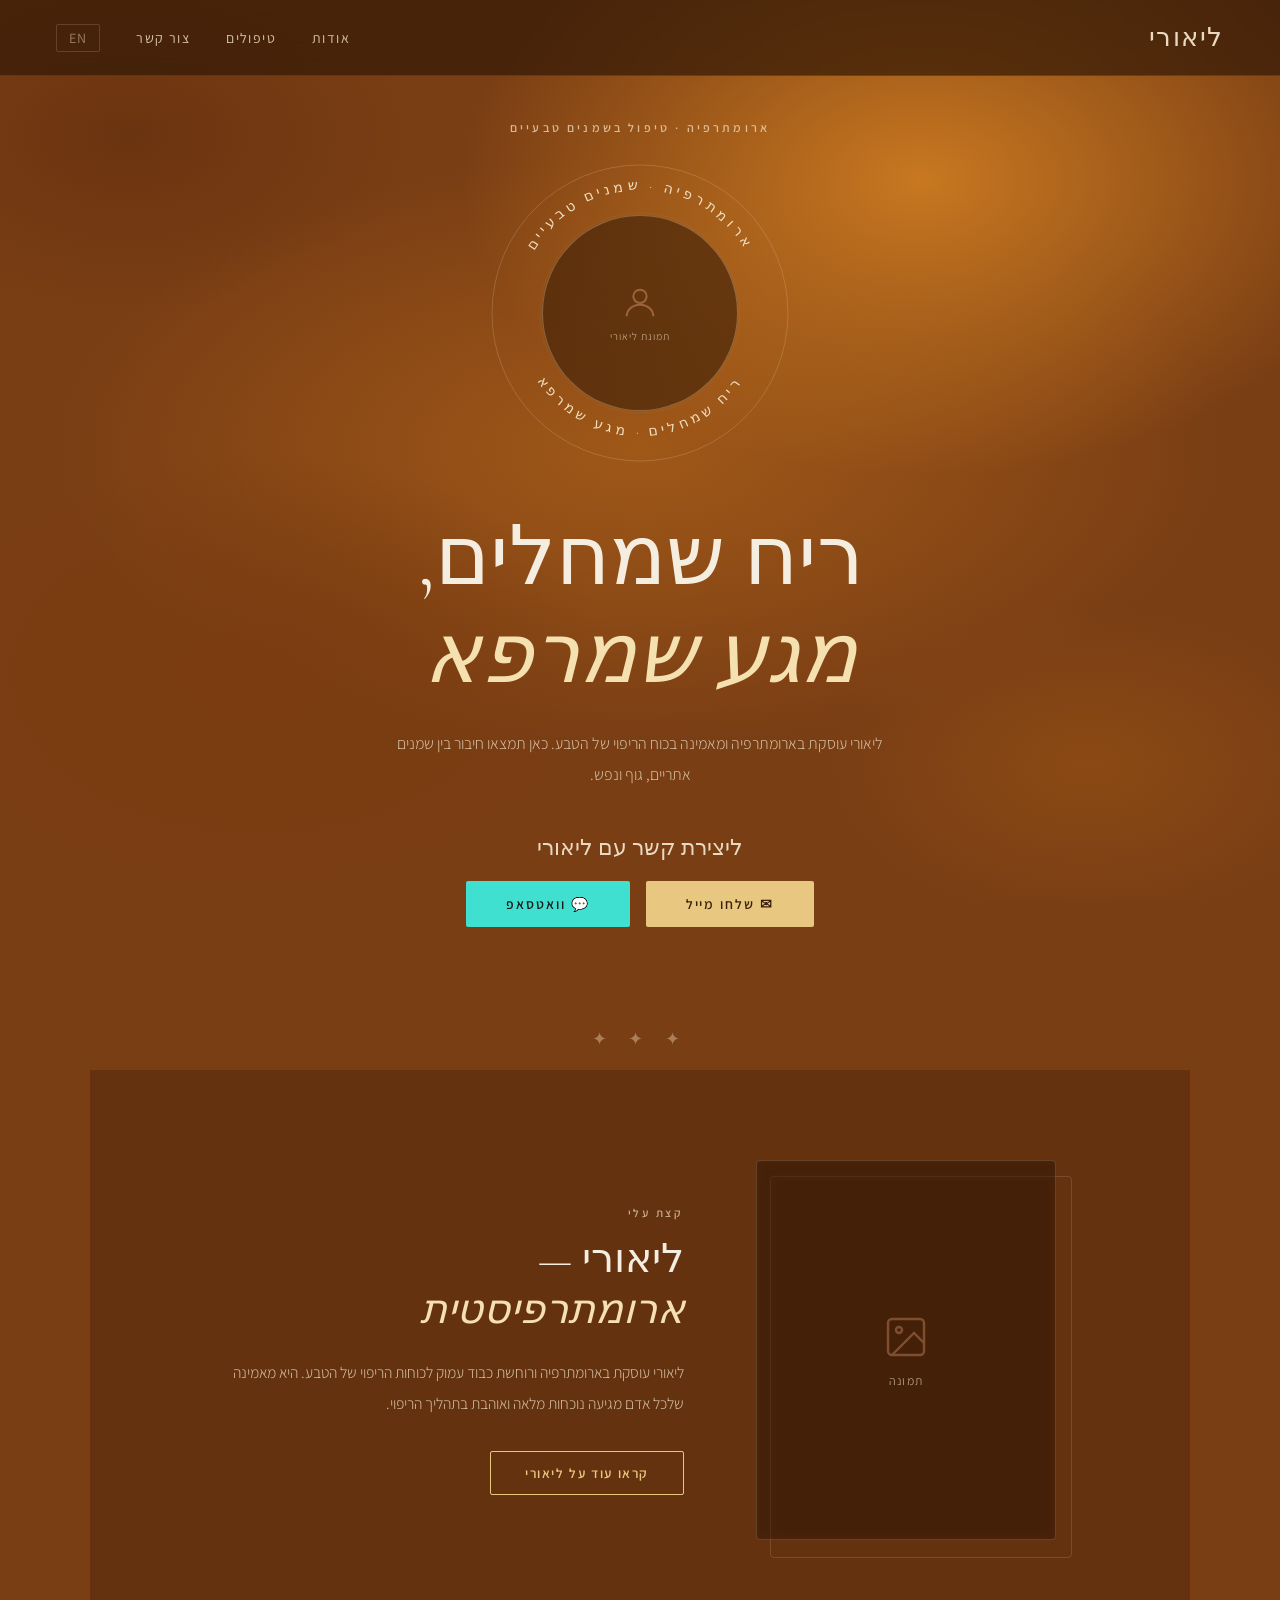
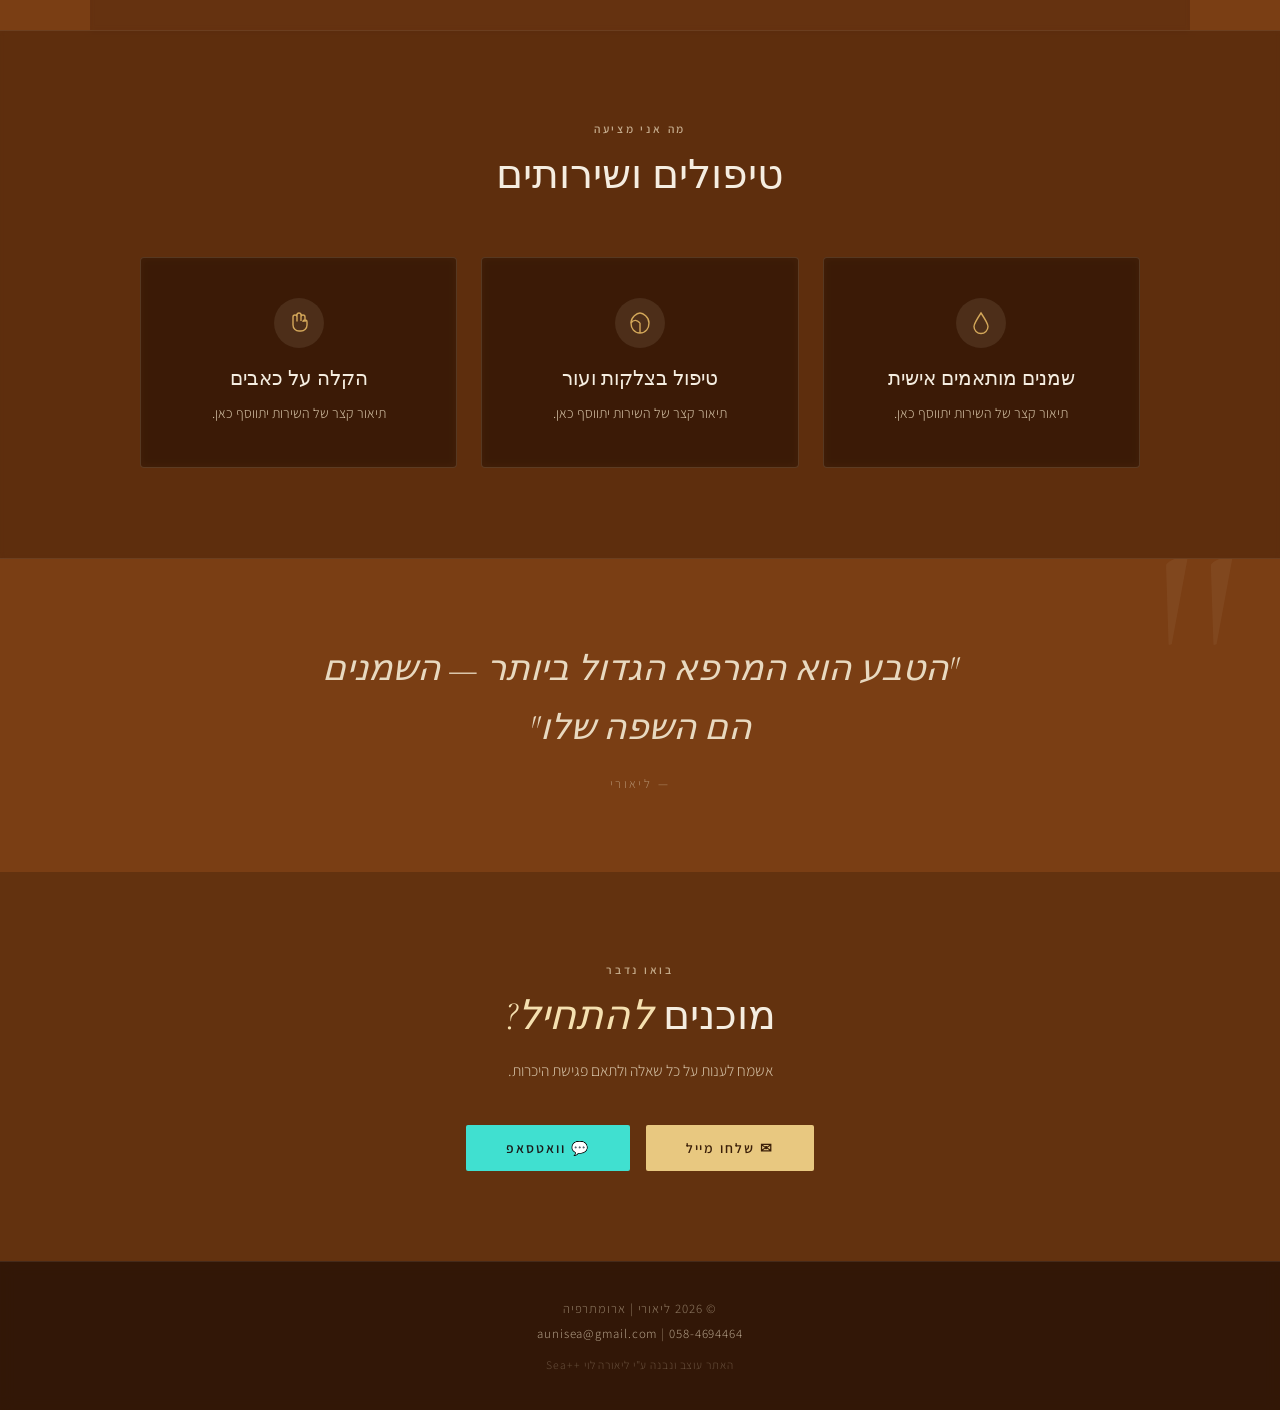
<file: aroma_liori/indexOLD.html>
<!DOCTYPE html>
<html lang="he" dir="rtl">
<head>
  <meta charset="UTF-8" />
  <meta name="viewport" content="width=device-width, initial-scale=1.0"/>
  <title>ליאורי | ארומתרפיה</title>
  <link rel="preconnect" href="https://fonts.googleapis.com">
  <link rel="preconnect" href="https://fonts.gstatic.com" crossorigin>
  <link href="https://fonts.googleapis.com/css2?family=Cormorant+Garamond:ital,wght@0,300;0,400;0,500;0,600;1,300;1,400&family=Assistant:wght@300;400;600&display=swap" rel="stylesheet">
  <style>
    :root {
      --bg-deep:    #3B1F08;
      --sand:       #E8D9C0;
      --terracotta: #D4956A;
      --amber:      #C8843C;
      --gold:       #D4A85A;
      --text-light: #F5EDE0;
      --text-mid:   #D4C0A4;
      --text-dim:   #A08868;
    }

    * { margin: 0; padding: 0; box-sizing: border-box; }
    html { scroll-behavior: smooth; }

    body {
      color: var(--text-light);
      font-family: 'Assistant', sans-serif;
      font-weight: 300;
      direction: rtl;
      text-align: right;
      /* painterly warm background — varied, not flat */
      background:
        radial-gradient(ellipse 60% 55% at 72% 20%, #C87820 0%, transparent 60%),
        radial-gradient(ellipse 50% 45% at 20% 75%, #7A3C10 0%, transparent 55%),
        radial-gradient(ellipse 70% 50% at 50% 50%, #A05818 0%, transparent 65%),
        radial-gradient(ellipse 40% 35% at 85% 85%, #8B4A14 0%, transparent 50%),
        radial-gradient(ellipse 45% 40% at 10% 15%, #6B3410 0%, transparent 50%),
        #7A3E14;
      background-attachment: fixed;
    }

    /* ══ NAV ══ */
    nav {
      position: fixed;
      top: 0; right: 0; left: 0;
      z-index: 100;
      display: flex;
      justify-content: space-between;
      align-items: center;
      padding: 22px 56px;
      background: rgba(50, 25, 6, 0.7);
      backdrop-filter: blur(16px);
      border-bottom: 1px solid rgba(232,217,192,0.12);
    }

    .nav-logo {
      font-family: 'Cormorant Garamond', serif;
      font-size: 1.6rem;
      font-weight: 300;
      color: var(--sand);
      letter-spacing: 0.06em;
      text-decoration: none;
    }

    .nav-links { display: flex; gap: 36px; list-style: none; }
    .nav-links a {
      font-size: 0.88rem; font-weight: 400;
      color: var(--text-mid);
      text-decoration: none; letter-spacing: 0.1em;
      transition: color 0.3s;
    }
    .nav-links a:hover { color: var(--gold); }

    /* ══ HERO ══ */
    .hero {
      min-height: 100vh;
      display: flex;
      flex-direction: column;
      justify-content: center;
      align-items: center;
      text-align: center;
      padding: 120px 40px 80px;
    }

    /* ── arc circle ── */
    .arc-wrap {
      position: relative;
      width: 320px; height: 320px;
      margin: 0 auto 36px;
      opacity: 0;
      animation: fadeUp 1s ease 0.3s forwards;
    }

    .arc-svg {
      position: absolute;
      inset: 0;
      width: 100%; height: 100%;
      overflow: visible;
    }

    .arc-text {
      font-family: 'Cormorant Garamond', serif;
      font-size: 14px;
      font-weight: 300;
      letter-spacing: 4px;
      fill: #F0DFC0;
    }

    .photo-circle {
      position: absolute;
      /* centered: (320 - 196) / 2 = 62px from each side */
      top: 62px; left: 62px;
      width: 196px; height: 196px;
      border-radius: 50%;
      background: rgba(60,30,8,0.6);
      border: 1.5px solid rgba(232,217,192,0.3);
      display: flex;
      flex-direction: column;
      align-items: center;
      justify-content: center;
      gap: 6px;
      overflow: hidden;
      backdrop-filter: blur(4px);
    }

    .photo-circle img { width: 100%; height: 100%; object-fit: cover; border-radius: 50%; }
    .photo-circle svg { width: 40px; height: 40px; opacity: 0.5; }
    .photo-circle span { font-size: 0.65rem; color: var(--text-mid); letter-spacing: 0.1em; }

    /* ── hero text ── */
    .hero-eyebrow {
      font-size: 0.76rem; font-weight: 600;
      letter-spacing: 0.26em;
      color: rgba(240,223,192,0.75);
      text-transform: uppercase;
      margin-bottom: 18px;
      opacity: 0;
      animation: fadeUp 0.9s ease 0.15s forwards;
    }

    .hero-title {
      font-family: 'Cormorant Garamond', serif;
      font-size: clamp(3rem, 6.5vw, 5.4rem);
      font-weight: 300;
      line-height: 1.18;
      color: var(--text-light);
      margin-bottom: 24px;
      opacity: 0;
      animation: fadeUp 0.9s ease 0.55s forwards;
    }
    .hero-title em { font-style: italic; color: #F5E0B0; }

    .hero-subtitle {
      font-size: 1rem; font-weight: 300;
      line-height: 1.9;
      color: var(--text-mid);
      max-width: 500px;
      margin: 0 auto 44px;
      opacity: 0;
      animation: fadeUp 0.9s ease 0.72s forwards;
    }

    .btn-primary {
      display: inline-block;
      font-size: 0.86rem; font-weight: 600;
      letter-spacing: 0.14em;
      color: #3B1F08;
      background: #E8C880;
      padding: 14px 40px;
      border-radius: 2px;
      text-decoration: none;
      transition: background 0.3s, transform 0.2s;
      opacity: 0;
      animation: fadeUp 0.9s ease 0.88s forwards;
    }
    .btn-primary:hover { background: var(--sand); transform: translateY(-2px); }

    /* ══ DIVIDER ══ */
    .divider {
      text-align: center; padding: 20px 0;
      color: rgba(240,223,192,0.4);
      font-size: 1.1rem; letter-spacing: 0.5em;
    }

    /* ══ ABOUT TEASER ══ */
    .about-teaser {
      padding: 90px 40px;
      display: flex;
      justify-content: center;
      align-items: center;
      gap: 72px;
      max-width: 1100px;
      margin: 0 auto;
      background: rgba(40,18,4,0.25);
      backdrop-filter: blur(2px);
    }

    .about-img-block { flex-shrink: 0; position: relative; }

    .about-photo-placeholder {
      width: 300px; height: 380px;
      background: rgba(40,18,4,0.35);
      border-radius: 4px;
      display: flex; flex-direction: column;
      align-items: center; justify-content: center;
      gap: 12px;
      border: 1px solid rgba(232,217,192,0.18);
      backdrop-filter: blur(4px);
    }
    .about-photo-placeholder svg { width: 48px; height: 48px; opacity: 0.4; }
    .about-photo-placeholder span { font-size: 0.76rem; color: var(--text-mid); letter-spacing: 0.1em; }

    .about-img-block::before {
      content: '';
      position: absolute;
      top: 16px; right: -16px;
      width: 100%; height: 100%;
      border: 1px solid rgba(232,217,192,0.15);
      border-radius: 4px;
      z-index: -1;
    }

    .about-text { max-width: 460px; }

    .section-eyebrow {
      font-size: 0.72rem; font-weight: 600;
      letter-spacing: 0.24em;
      color: rgba(240,223,192,0.7);
      text-transform: uppercase; margin-bottom: 14px;
    }

    .section-title {
      font-family: 'Cormorant Garamond', serif;
      font-size: clamp(1.9rem, 3.2vw, 2.8rem);
      font-weight: 300; line-height: 1.25;
      color: var(--text-light); margin-bottom: 22px;
    }
    .section-title em { font-style: italic; color: #F5E0B0; }

    .section-body {
      font-size: 0.98rem; font-weight: 300;
      line-height: 1.95; color: var(--text-mid);
      margin-bottom: 32px;
    }

    .btn-outline {
      display: inline-block;
      font-size: 0.84rem; font-weight: 600;
      letter-spacing: 0.12em;
      color: #E8C880;
      border: 1.5px solid #E8C880;
      padding: 12px 34px; border-radius: 2px;
      text-decoration: none;
      transition: background 0.3s, color 0.3s;
    }
    .btn-outline:hover { background: #E8C880; color: #3B1F08; }

    /* ══ SERVICES ══ */
    .services {
      padding: 90px 40px; text-align: center;
      background: rgba(30,12,2,0.3);
      backdrop-filter: blur(3px);
      border-top: 1px solid rgba(232,217,192,0.1);
      border-bottom: 1px solid rgba(232,217,192,0.1);
    }
    .services-header { margin-bottom: 56px; }

    .cards-grid {
      display: grid;
      grid-template-columns: repeat(3, 1fr);
      gap: 24px; max-width: 1000px; margin: 0 auto;
    }

    .card {
      background: rgba(40,18,4,0.45);
      border: 1px solid rgba(232,217,192,0.14);
      border-radius: 4px; padding: 40px 28px;
      transition: transform 0.3s, box-shadow 0.3s, border-color 0.3s;
      backdrop-filter: blur(4px);
    }
    .card:hover {
      transform: translateY(-6px);
      box-shadow: 0 16px 48px rgba(0,0,0,0.25);
      border-color: rgba(232,217,192,0.3);
    }

    .card-icon {
      width: 50px; height: 50px;
      margin: 0 auto 18px;
      background: rgba(232,217,192,0.1);
      border-radius: 50%;
      display: flex; align-items: center; justify-content: center;
    }
    .card-icon svg { width: 24px; height: 24px; }

    .card-title {
      font-family: 'Cormorant Garamond', serif;
      font-size: 1.28rem; font-weight: 400;
      color: var(--text-light); margin-bottom: 10px;
    }
    .card-body { font-size: 0.88rem; font-weight: 300; line-height: 1.8; color: var(--text-mid); }

    /* ══ QUOTE ══ */
    .quote-banner {
      padding: 80px 40px; text-align: center;
      position: relative; overflow: hidden;
    }
    .quote-banner::before {
      content: '"';
      position: absolute; top: -60px; right: 40px;
      font-family: 'Cormorant Garamond', serif;
      font-size: 20rem;
      color: rgba(232,217,192,0.06);
      line-height: 1; pointer-events: none;
    }

    .quote-text {
      font-family: 'Cormorant Garamond', serif;
      font-size: clamp(1.5rem, 2.8vw, 2.3rem);
      font-weight: 300; font-style: italic;
      color: var(--sand);
      max-width: 680px; margin: 0 auto 18px;
      line-height: 1.65;
    }
    .quote-attr { font-size: 0.78rem; letter-spacing: 0.2em; color: rgba(232,217,192,0.5); text-transform: uppercase; }

    /* ══ CONTACT ══ */
    .contact-teaser {
      padding: 90px 40px; text-align: center;
      background: rgba(30,12,2,0.25);
    }
    .contact-teaser .section-title { margin-bottom: 14px; }
    .contact-teaser .section-body  { max-width: 440px; margin: 0 auto 38px; }

    /* ══ FOOTER ══ */
    footer {
      background: rgba(20,8,2,0.7);
      backdrop-filter: blur(8px);
      color: rgba(232,217,192,0.5);
      text-align: center; padding: 34px 40px;
      font-size: 0.8rem; font-weight: 300;
      letter-spacing: 0.07em; line-height: 2;
      border-top: 1px solid rgba(232,217,192,0.1);
    }
    footer a { color: rgba(232,217,192,0.7); text-decoration: none; }
    footer a:hover { color: var(--sand); }
    footer .footer-credit { margin-top: 6px; font-size: 0.72rem; opacity: 0.4; }

    @keyframes fadeUp {
      from { opacity: 0; transform: translateY(24px); }
      to   { opacity: 1; transform: translateY(0); }
    }

    @media (max-width: 860px) {
      nav { padding: 18px 22px; }
      .about-teaser { flex-direction: column; gap: 44px; }
      .about-photo-placeholder { width: 100%; max-width: 300px; height: 300px; }
      .cards-grid { grid-template-columns: 1fr; }
    }
  </style>
</head>
<body>

  <!-- NAV -->
  <nav>
    <a class="nav-logo" href="index.html">ליאורי</a>
    <ul class="nav-links">
      <li><a href="about.html">אודות</a></li>
      <li><a href="#services">טיפולים</a></li>
      <li><a href="#contact">צור קשר</a></li>
      <li><a href="#" onclick="return false;" style="border:1px solid rgba(232,217,192,0.3);padding:4px 12px;border-radius:2px;letter-spacing:0.08em;opacity:0.6;cursor:default" title="Coming soon">EN</a></li>
    </ul>
  </nav>

  <!-- HERO -->
  <section class="hero">
    <p class="hero-eyebrow">ארומתרפיה · טיפול בשמנים טבעיים</p>

    <!--
      ARC WRAP: 320×320 container
      Photo circle: 196×196, centered → offset 62px from each edge
      
      Arc geometry:
        Circle center: (160, 160)
        Photo radius: 98px
        Outer ring radius: 148px  → text sits ~halfway between photo edge (98) and ring (148) → at r=123
        
      Top arc path: starts left of center, curves above, ends right
        center (160,160), radius 123
        left point:  160 - 123 = 37  → (37, 160)
        right point: 160 + 123 = 283 → (283, 160)
        "A 123,123 0 0,1" means sweep clockwise (over the top)

      Bottom arc path: same radius, sweep counter-clockwise (under the bottom)
        "A 123,123 0 0,0"
    -->
    <div class="arc-wrap">
      <svg class="arc-svg" viewBox="0 0 320 320">
        <defs>
          <path id="topArc"
            d="M 37,160 A 123,123 0 0,1 283,160"/>
          <path id="bottomArc"
            d="M 37,160 A 123,123 0 0,0 283,160"/>
        </defs>

        <!-- outer decorative ring -->
        <circle cx="160" cy="160" r="148" fill="none" stroke="rgba(232,217,192,0.2)" stroke-width="1"/>
        <circle cx="160" cy="160" r="100" fill="none" stroke="rgba(232,217,192,0.1)" stroke-width="0.5"/>

        <!-- top: convex text, reads above circle -->
        <text class="arc-text">
          <textPath href="#topArc" startOffset="50%" text-anchor="middle">
            ארומתרפיה · שמנים טבעיים
          </textPath>
        </text>

        <!-- bottom: concave text, reads below circle -->
        <text class="arc-text">
          <textPath href="#bottomArc" startOffset="50%" text-anchor="middle">
            ריח שמחלים · מגע שמרפא
          </textPath>
        </text>
      </svg>

      <!-- photo placeholder, absolutely centered -->
      <div class="photo-circle">
        <svg viewBox="0 0 24 24" fill="none" stroke="currentColor" stroke-width="1.2" color="#D4956A">
          <circle cx="12" cy="8" r="4"/><path d="M4 20c0-4 3.6-7 8-7s8 3 8 7"/>
        </svg>
        <span>תמונת ליאורי</span>
      </div>
    </div>

    <h1 class="hero-title">ריח שמחלים,<br><em>מגע שמרפא</em></h1>
    <p class="hero-subtitle">
      ליאורי עוסקת בארומתרפיה ומאמינה בכוח הריפוי של הטבע.
      כאן תמצאו חיבור בין שמנים אתריים, גוף ונפש.
    </p>
    <div style="text-align:center">
      <p style="font-family:'Cormorant Garamond',serif;font-size:1.4rem;font-weight:300;color:var(--sand);margin-bottom:20px">ליצירת קשר עם ליאורי</p>
      <div style="display:flex;gap:16px;justify-content:center;flex-wrap:wrap">
        <a class="btn-primary" href="mailto:aunisea@gmail.com" target="_blank">✉ שלחו מייל</a>
        <a class="btn-primary" href="https://wa.me/972584694464?text=%D7%94%D7%99%D7%99%20%D7%9C%D7%99%D7%90%D7%95%D7%A8%D7%99%2C%20%D7%94%D7%92%D7%A2%D7%AA%D7%99%20%D7%90%D7%9C%D7%99%D7%9A%20%D7%93%D7%A8%D7%9A%20%D7%94%D7%90%D7%AA%D7%A8%2C%20%D7%90%D7%A9%D7%9E%D7%97%20%D7%A9%D7%AA%D7%A6%D7%A8%D7%99%20%D7%90%D7%99%D7%AA%D7%99%20%D7%A7%D7%A9%D7%A8" target="_blank" style="background:#40e0d0;color:#1a1a1a">💬 וואטסאפ</a>
      </div>
    </div>
  </section>

  <div class="divider">✦ ✦ ✦</div>

  <!-- ABOUT TEASER -->
  <section class="about-teaser">
    <div class="about-img-block">
      <div class="about-photo-placeholder">
        <svg viewBox="0 0 24 24" fill="none" stroke="#D4956A" stroke-width="1.2">
          <rect x="3" y="3" width="18" height="18" rx="2"/>
          <circle cx="8.5" cy="8.5" r="1.5"/><path d="M21 15l-5-5L5 21"/>
        </svg>
        <span>תמונה</span>
      </div>
    </div>
    <div class="about-text">
      <p class="section-eyebrow">קצת עלי</p>
      <h2 class="section-title">ליאורי —<br><em>ארומתרפיסטית</em></h2>
      <p class="section-body">
        ליאורי עוסקת בארומתרפיה ורוחשת כבוד עמוק לכוחות הריפוי של הטבע.
        היא מאמינה שלכל אדם מגיעה נוכחות מלאה ואוהבת בתהליך הריפוי.
      </p>
      <a class="btn-outline" href="about.html">קראו עוד על ליאורי</a>
    </div>
  </section>

  <!-- SERVICES -->
  <section class="services" id="services">
    <div class="services-header">
      <p class="section-eyebrow">מה אני מציעה</p>
      <h2 class="section-title">טיפולים ושירותים</h2>
    </div>
    <div class="cards-grid">
      <div class="card">
        <div class="card-icon">
          <svg viewBox="0 0 24 24" fill="none" stroke="#D4A85A" stroke-width="1.4">
            <path d="M12 2C8 8 5 12.5 5 15.5a7 7 0 0014 0C19 12.5 16 8 12 2z"/>
          </svg>
        </div>
        <h3 class="card-title">שמנים מותאמים אישית</h3>
        <p class="card-body">תיאור קצר של השירות יתווסף כאן.</p>
      </div>
      <div class="card">
        <div class="card-icon">
          <svg viewBox="0 0 24 24" fill="none" stroke="#D4A85A" stroke-width="1.4">
            <path d="M12 22C6 22 3 17 3 12c0-6 6-10 9-10s9 4 9 10c0 5-3 10-9 10z"/>
            <path d="M12 22V12M12 12C9 9 6 8 3 12"/>
          </svg>
        </div>
        <h3 class="card-title">טיפול בצלקות ועור</h3>
        <p class="card-body">תיאור קצר של השירות יתווסף כאן.</p>
      </div>
      <div class="card">
        <div class="card-icon">
          <svg viewBox="0 0 24 24" fill="none" stroke="#D4A85A" stroke-width="1.4">
            <path d="M18 11V6a2 2 0 00-2-2v0a2 2 0 00-2 2v0M14 10V4a2 2 0 00-2-2v0a2 2 0 00-2 2v2M10 10.5V6a2 2 0 00-2-2v0a2 2 0 00-2 2v8a6 6 0 006 6h2a6 6 0 006-6v-3a2 2 0 00-2-2v0a2 2 0 00-2 2v0"/>
          </svg>
        </div>
        <h3 class="card-title">הקלה על כאבים</h3>
        <p class="card-body">תיאור קצר של השירות יתווסף כאן.</p>
      </div>
    </div>
  </section>

  <!-- QUOTE -->
  <section class="quote-banner">
    <p class="quote-text">"הטבע הוא המרפא הגדול ביותר — השמנים הם השפה שלו"</p>
    <p class="quote-attr">— ליאורי</p>
  </section>

  <!-- CONTACT -->
  <section class="contact-teaser" id="contact">
    <p class="section-eyebrow">בואו נדבר</p>
    <h2 class="section-title">מוכנים <em>להתחיל?</em></h2>
    <p class="section-body">אשמח לענות על כל שאלה ולתאם פגישת היכרות.</p>
    <div style="display:flex;gap:16px;justify-content:center;flex-wrap:wrap">
    <a class="btn-primary" href="mailto:aunisea@gmail.com" target="_blank">
      ✉ שלחו מייל
    </a>
    <a class="btn-primary" href="https://wa.me/972584694464?text=%D7%94%D7%99%D7%99%20%D7%9C%D7%99%D7%90%D7%95%D7%A8%D7%99%2C%20%D7%94%D7%92%D7%A2%D7%AA%D7%99%20%D7%90%D7%9C%D7%99%D7%9A%20%D7%93%D7%A8%D7%9A%20%D7%94%D7%90%D7%AA%D7%A8%2C%20%D7%90%D7%A9%D7%9E%D7%97%20%D7%A9%D7%AA%D7%A6%D7%A8%D7%99%20%D7%90%D7%99%D7%AA%D7%99%20%D7%A7%D7%A9%D7%A8" target="_blank" style="background:#40e0d0;color:#1a1a1a">
      💬 וואטסאפ
    </a>
  </div>
  </section>

  <!-- FOOTER -->
  <footer>
    <p>© 2026 ליאורי | ארומתרפיה</p>
    <p><a href="mailto:aunisea@gmail.com">aunisea@gmail.com</a> | <a href="https://wa.me/972584694464?text=%D7%94%D7%99%D7%99%20%D7%9C%D7%99%D7%90%D7%95%D7%A8%D7%94%2C%20%D7%94%D7%92%D7%A2%D7%AA%D7%99%20%D7%90%D7%9C%D7%99%D7%9A%20%D7%93%D7%A8%D7%9A%20%D7%94%D7%90%D7%AA%D7%A8%2C%20%D7%90%D7%A9%D7%9E%D7%97%20%D7%A9%D7%AA%D7%A6%D7%A8%D7%99%20%D7%90%D7%99%D7%AA%D7%99%20%D7%A7%D7%A9%D7%A8" target="_blank">058-4694464</a></p>
    <p class="footer-credit"><a href="https://sealilev.github.io/liora-gifts/index.html" target="_blank">האתר עוצב ונבנה ע"י ליאורה לוי ++Sea</a></p>
  </footer>

</body>
</html>
</file>
